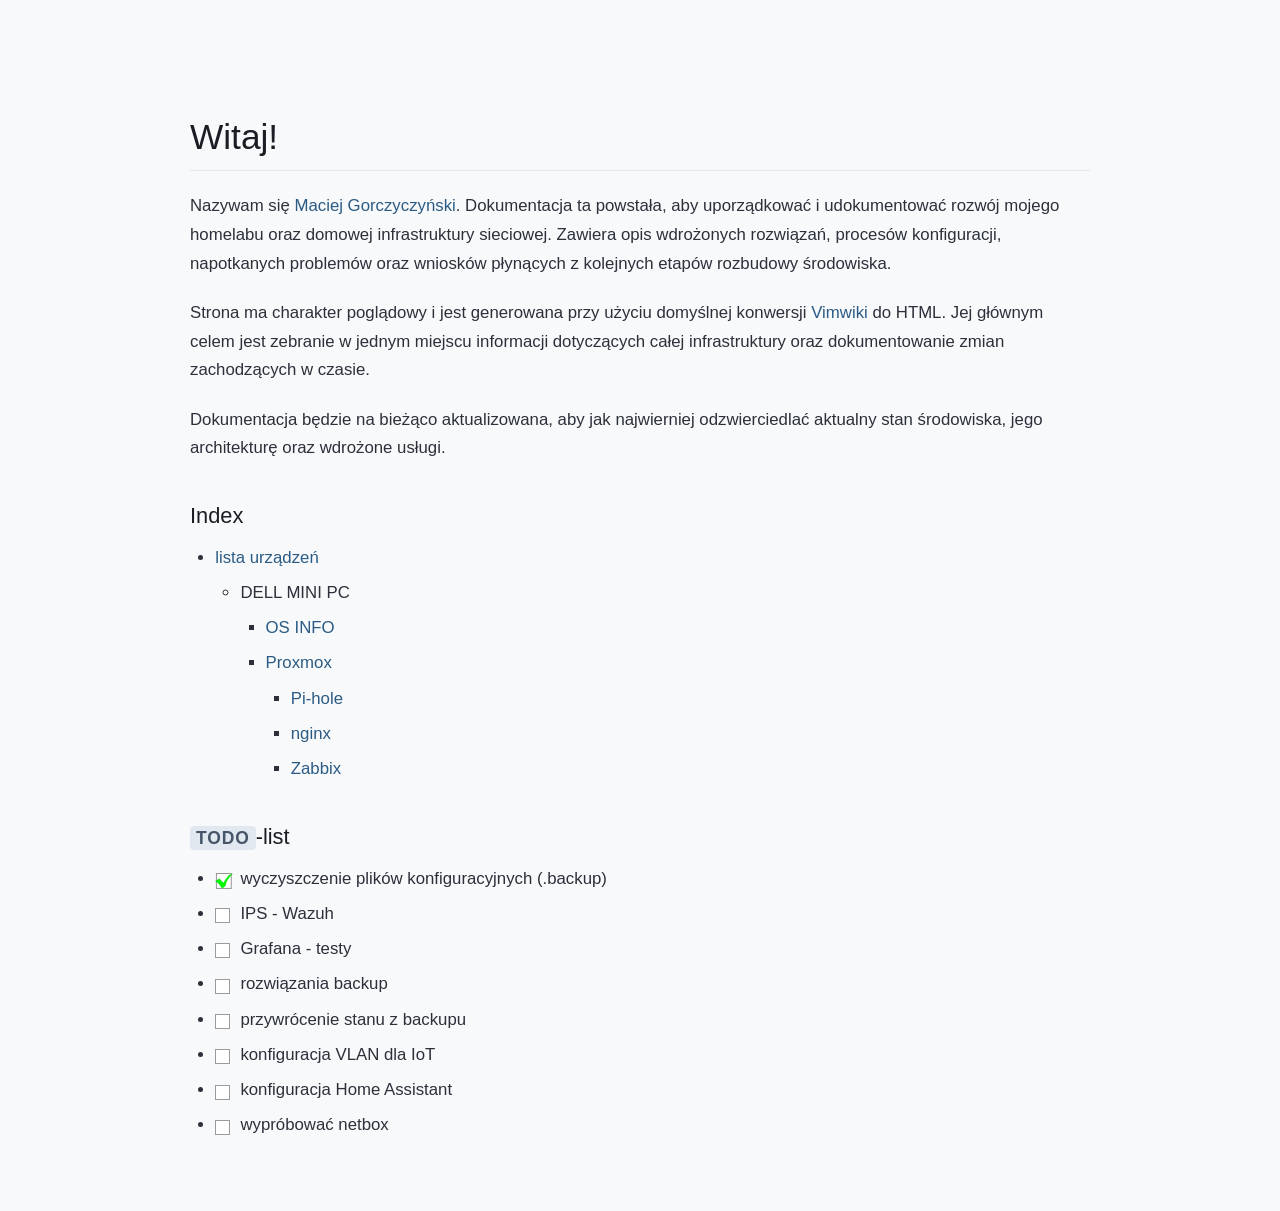
<file: index.html>
<!DOCTYPE html>
<html>
<head>
<link rel="Stylesheet" type="text/css" href="style.css">
<link rel="alternate" type="application/rss+xml" title="RSS" href="rss.xml">
<title>index</title>
<meta http-equiv="Content-Type" content="text/html; charset=utf-8">
<meta name="viewport" content="width=device-width, initial-scale=1">
</head>
<body>

<div id="Witaj!"><h1 id="Witaj!" class="header"><a href="#Witaj!">Witaj!</a></h1></div>

<p>
Nazywam się <a href="https://www.linkedin.com/in/maciej-gorczyczynski/">Maciej Gorczyczyński</a>. Dokumentacja ta powstała, aby
uporządkować i udokumentować rozwój mojego homelabu oraz domowej infrastruktury sieciowej. Zawiera opis wdrożonych
rozwiązań, procesów konfiguracji, napotkanych problemów oraz wniosków płynących z kolejnych etapów rozbudowy środowiska.
</p>

<p>
Strona ma charakter poglądowy i jest generowana przy użyciu domyślnej konwersji
<a href="https://github.com/vimwiki/vimwiki">Vimwiki</a> do HTML. Jej głównym celem jest zebranie w jednym miejscu informacji
dotyczących całej infrastruktury oraz dokumentowanie zmian zachodzących w czasie.
</p>

<p>
Dokumentacja będzie na bieżąco aktualizowana, aby jak najwierniej odzwierciedlać aktualny stan środowiska, jego
architekturę oraz wdrożone usługi.
</p>


<div id="Witaj!-Index"><h3 id="Index" class="header"><a href="#Witaj!-Index">Index</a></h3></div>
<ul>
<li>
<a href="list_devices.html">lista urządzeń</a>

<ul>
<li>
DELL MINI PC

<ul>
<li>
<a href="dell_optiplex2050_micro/os_info.html">OS INFO</a>

<li>
<a href="dell_optiplex2050_micro/proxmox/configuration_info.html">Proxmox</a>

<ul>
<li>
<a href="dell_optiplex2050_micro/pi_hole/configuration_info.html">Pi-hole</a>

<li>
<a href="dell_optiplex2050_micro/nginx/configuration_info.html">nginx</a>

<li>
<a href="dell_optiplex2050_micro/zabbix/configuration_info.html">Zabbix</a>

</ul>
</ul>
</ul>
</ul>
<div id="Witaj!-TODO-list"><h3 id="TODO-list" class="header"><a href="#Witaj!-TODO-list"><span class="todo">TODO</span>-list</a></h3></div>
<ul>
<li class="done4">
wyczyszczenie plików konfiguracyjnych (.backup)

<li class="done0">
IPS - Wazuh

<li class="done0">
Grafana - testy

<li class="done0">
rozwiązania backup

<li class="done0">
przywrócenie stanu z backupu

<li class="done0">
konfiguracja VLAN dla IoT

<li class="done0">
konfiguracja Home Assistant

<li class="done0">
wypróbować netbox

</ul>

</body>
</html>
</file>
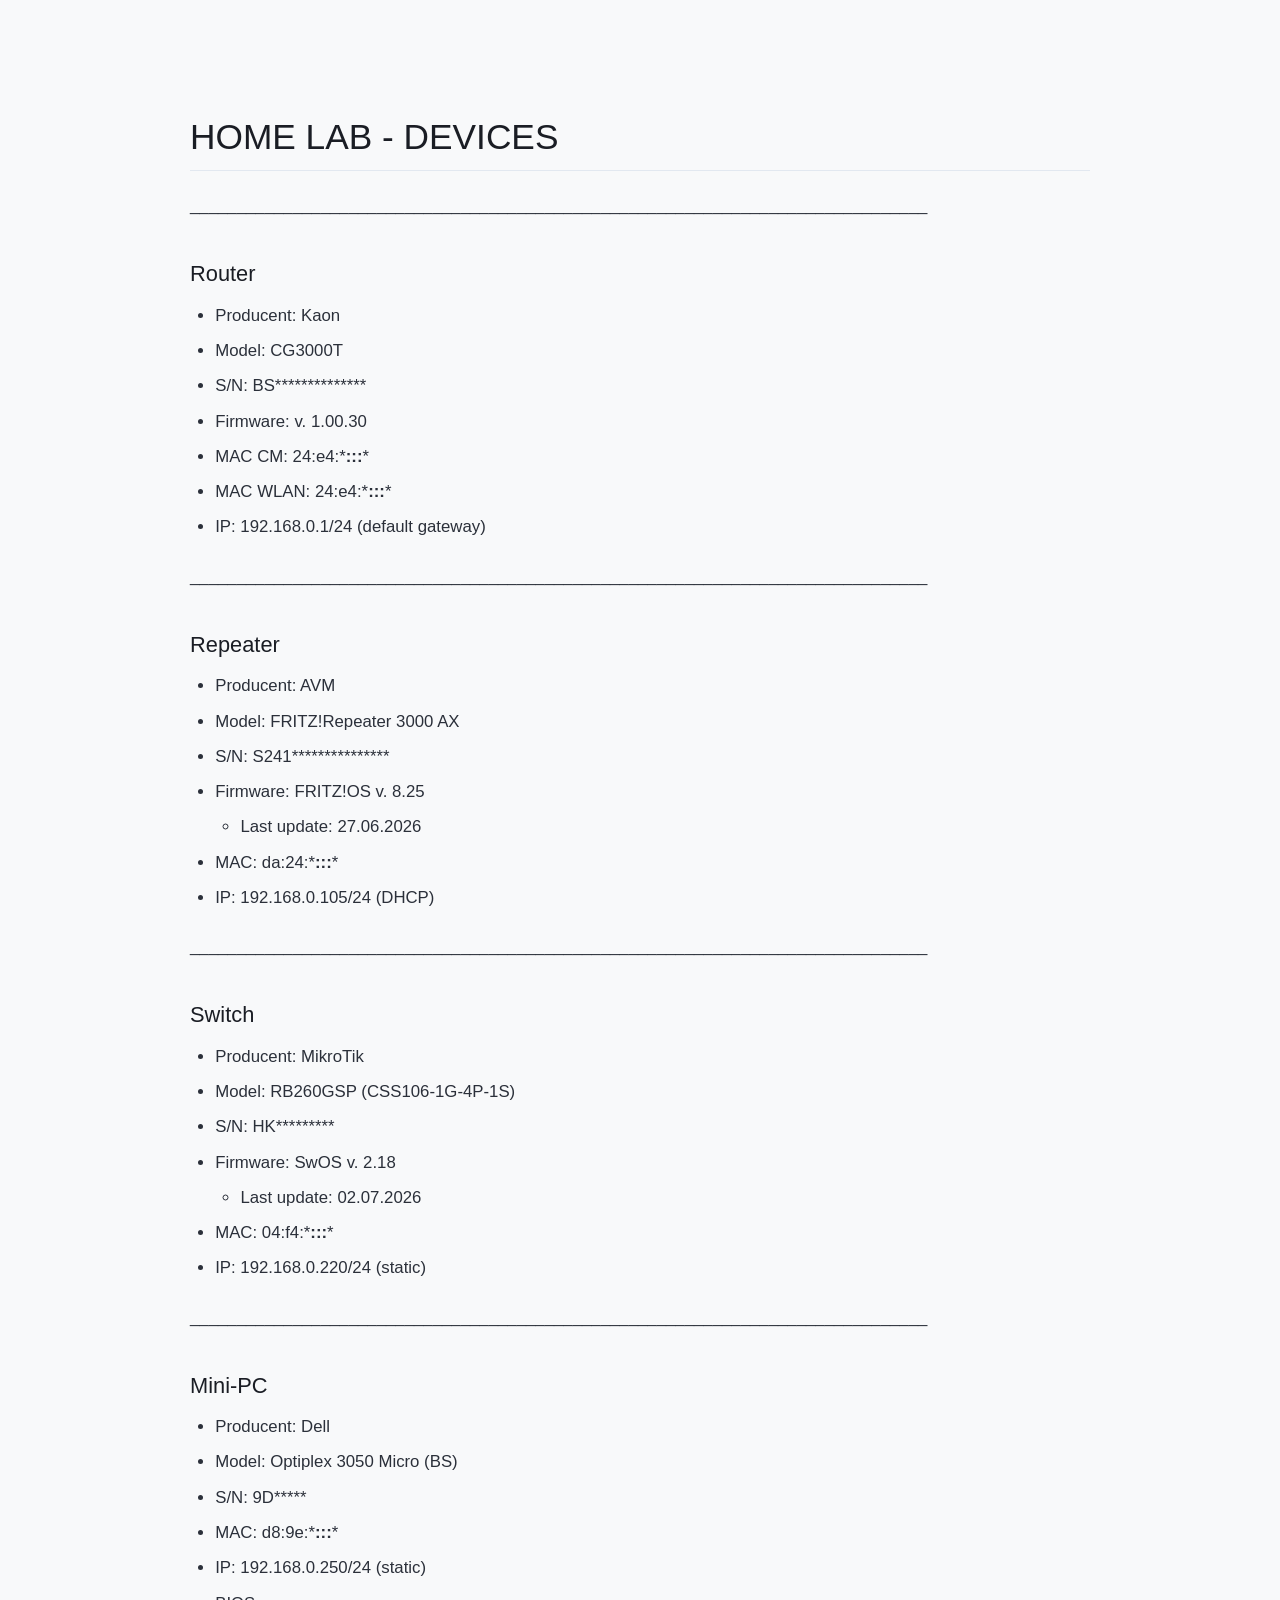
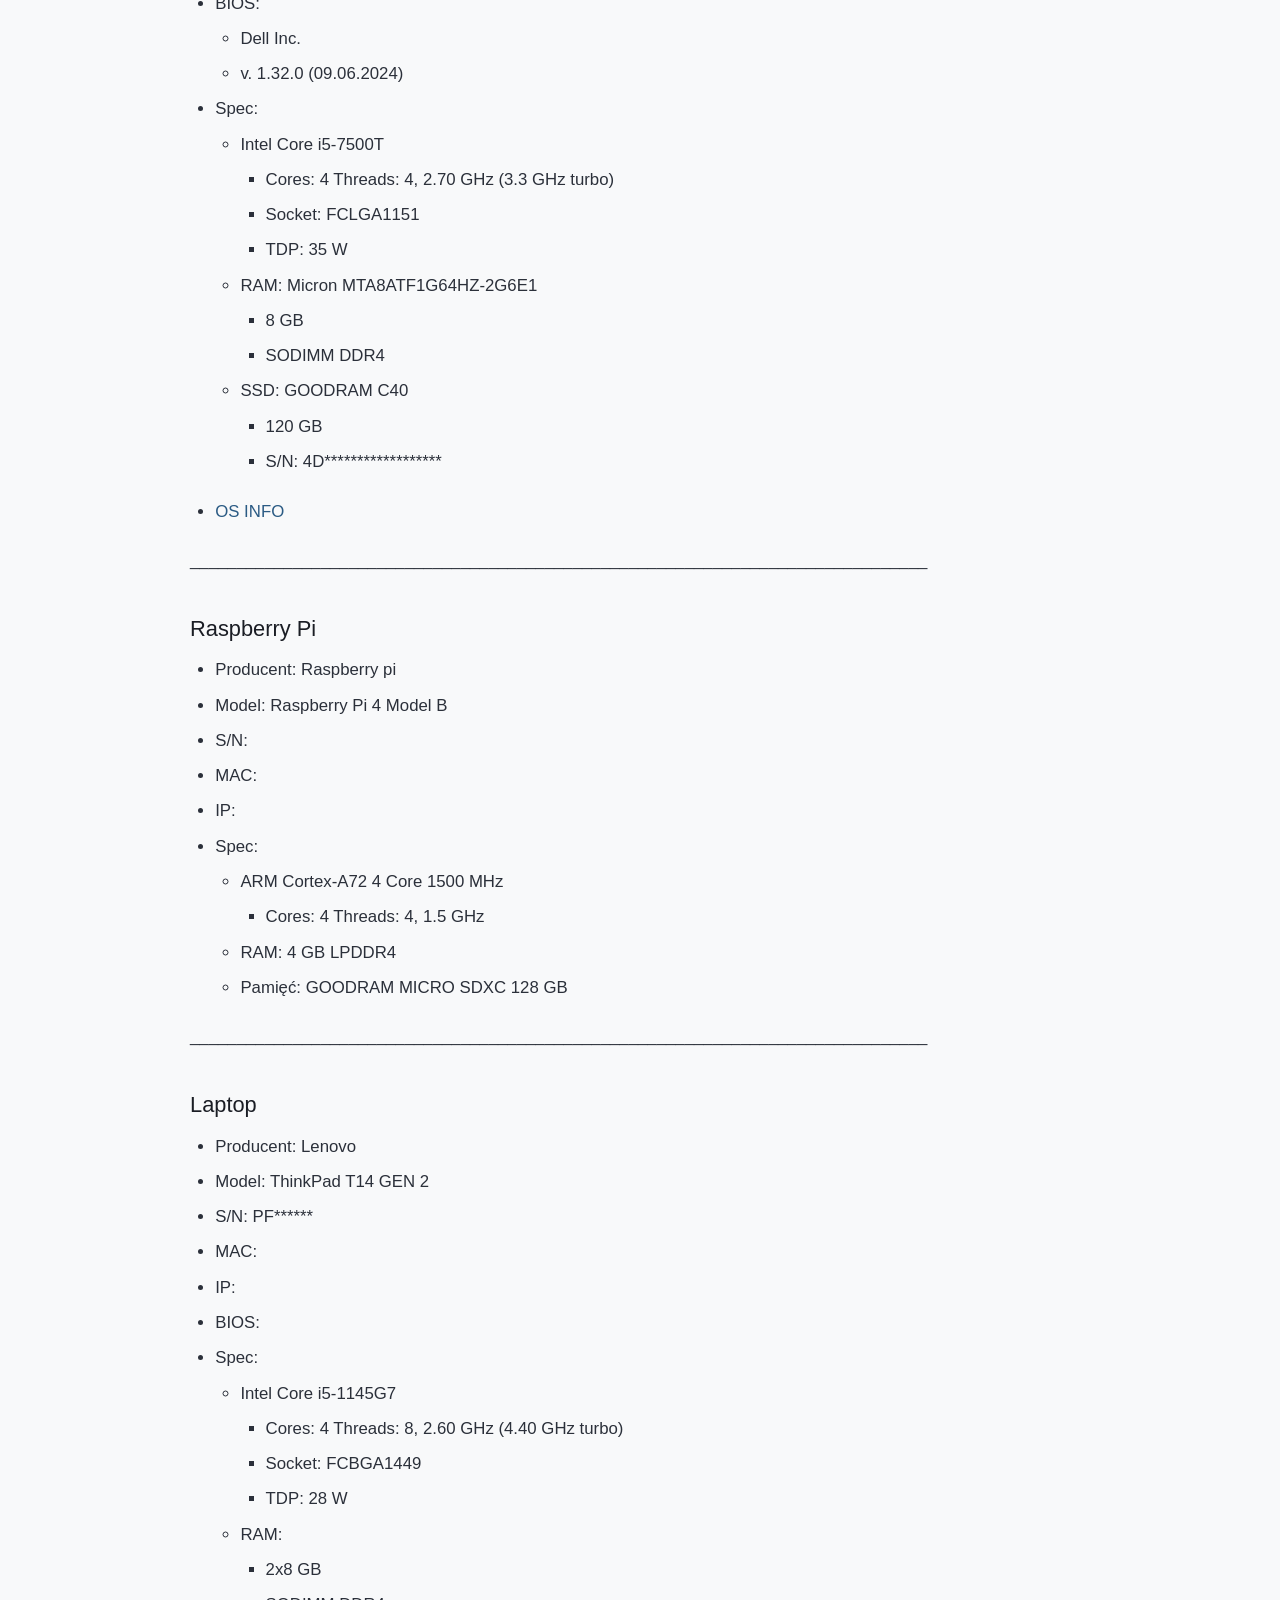
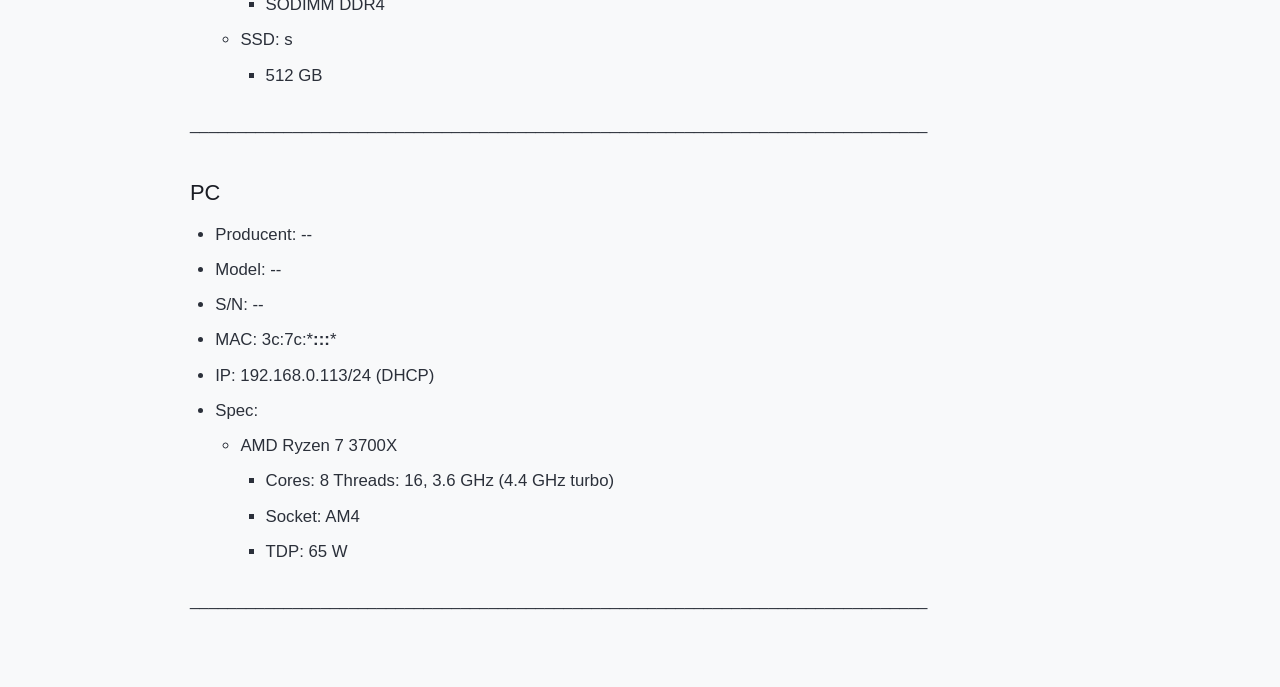
<file: list_devices.html>
<!DOCTYPE html>
<html>
<head>
<link rel="Stylesheet" type="text/css" href="style.css">
<link rel="alternate" type="application/rss+xml" title="RSS" href="rss.xml">
<title>list_devices</title>
<meta http-equiv="Content-Type" content="text/html; charset=utf-8">
<meta name="viewport" content="width=device-width, initial-scale=1">
</head>
<body>

<div id="HOME LAB - DEVICES"><h1 id="HOME LAB - DEVICES" class="header"><a href="#HOME LAB - DEVICES">HOME LAB - DEVICES</a></h1></div>

<p>
_______________________________________________________________________________
</p>
<div id="HOME LAB - DEVICES-Router"><h3 id="Router" class="header"><a href="#HOME LAB - DEVICES-Router">Router</a></h3></div>
<ul>
<li>
Producent:		Kaon

<li>
Model:			CG3000T

<li>
S/N:				BS**************

<li>
Firmware:			v. 1.00.30

<li>
MAC CM:			24:e4:*<span id="HOME LAB - DEVICES-Router-:"></span><strong id=":">:</strong><span id="HOME LAB - DEVICES-Router-:"></span><strong id=":">:</strong><span id="HOME LAB - DEVICES-Router-:"></span><strong id=":">:</strong>*

<li>
MAC WLAN:			24:e4:*<span id="HOME LAB - DEVICES-Router-:"></span><strong id=":">:</strong><span id="HOME LAB - DEVICES-Router-:"></span><strong id=":">:</strong><span id="HOME LAB - DEVICES-Router-:"></span><strong id=":">:</strong>*

<li>
IP:				192.168.0.1/24 (default gateway)

</ul>
<p>
_______________________________________________________________________________
</p>
<div id="HOME LAB - DEVICES-Repeater"><h3 id="Repeater" class="header"><a href="#HOME LAB - DEVICES-Repeater">Repeater</a></h3></div>
<ul>
<li>
Producent:		AVM

<li>
Model:			FRITZ!Repeater 3000 AX

<li>
S/N:				S241***************

<li>
Firmware:			FRITZ!OS v. 8.25

<ul>
<li>
Last update:	27.06.2026

</ul>
<li>
MAC:				da:24:*<span id="HOME LAB - DEVICES-Repeater-:"></span><strong id=":">:</strong><span id="HOME LAB - DEVICES-Repeater-:"></span><strong id=":">:</strong><span id="HOME LAB - DEVICES-Repeater-:"></span><strong id=":">:</strong>*

<li>
IP:				192.168.0.105/24 (DHCP)

</ul>
<p>
_______________________________________________________________________________
</p>
<div id="HOME LAB - DEVICES-Switch"><h3 id="Switch" class="header"><a href="#HOME LAB - DEVICES-Switch">Switch</a></h3></div>
<ul>
<li>
Producent:		MikroTik

<li>
Model:			RB260GSP (CSS106-1G-4P-1S)

<li>
S/N:				HK*********

<li>
Firmware:			SwOS v. 2.18

<ul>
<li>
Last update:	02.07.2026

</ul>
<li>
MAC:				04:f4:*<span id="HOME LAB - DEVICES-Switch-:"></span><strong id=":">:</strong><span id="HOME LAB - DEVICES-Switch-:"></span><strong id=":">:</strong><span id="HOME LAB - DEVICES-Switch-:"></span><strong id=":">:</strong>*

<li>
IP:				192.168.0.220/24 (static)

</ul>
<p>
_______________________________________________________________________________
</p>
<div id="HOME LAB - DEVICES-Mini-PC"><h3 id="Mini-PC" class="header"><a href="#HOME LAB - DEVICES-Mini-PC">Mini-PC</a></h3></div>
<ul>
<li>
Producent:		Dell

<li>
Model:			Optiplex 3050 Micro (BS)

<li>
S/N:				9D*****

<li>
MAC:				d8:9e:*<span id="HOME LAB - DEVICES-Mini-PC-:"></span><strong id=":">:</strong><span id="HOME LAB - DEVICES-Mini-PC-:"></span><strong id=":">:</strong><span id="HOME LAB - DEVICES-Mini-PC-:"></span><strong id=":">:</strong>*

<li>
IP:				192.168.0.250/24 (static)

<li>
BIOS:

<ul>
<li>
Dell Inc.

<li>
v. 1.32.0 (09.06.2024)

</ul>
<li>
Spec:

<ul>
<li>
Intel Core i5-7500T

<ul>
<li>
Cores: 4 Threads: 4, 2.70 GHz (3.3 GHz turbo)

<li>
Socket: FCLGA1151

<li>
TDP: 35 W

</ul>
<li>
RAM: Micron MTA8ATF1G64HZ-2G6E1

<ul>
<li>
8 GB 

<li>
SODIMM DDR4

</ul>
<li>
SSD: GOODRAM C40

<ul>
<li>
120 GB

<li>
S/N: 4D******************

</ul>
</ul>
</ul>
	
<ul>
<li>
<a href="dell_optiplex2050_micro/os_info.html">OS INFO</a>

</ul>
<p>
_______________________________________________________________________________
</p>
<div id="HOME LAB - DEVICES-Raspberry Pi"><h3 id="Raspberry Pi" class="header"><a href="#HOME LAB - DEVICES-Raspberry Pi">Raspberry Pi</a></h3></div>
<ul>
<li>
Producent:		Raspberry pi

<li>
Model:			Raspberry Pi 4 Model B

<li>
S/N:			

<li>
MAC:			

<li>
IP:				

<li>
Spec:

<ul>
<li>
ARM Cortex-A72 4 Core 1500 MHz

<ul>
<li>
Cores: 4 Threads: 4, 1.5 GHz

</ul>
<li>
RAM: 4 GB LPDDR4

<li>
Pamięć: GOODRAM MICRO SDXC 128 GB

</ul>
</ul>
<p>
_______________________________________________________________________________
</p>
<div id="HOME LAB - DEVICES-Laptop"><h3 id="Laptop" class="header"><a href="#HOME LAB - DEVICES-Laptop">Laptop</a></h3></div>
<ul>
<li>
Producent:		Lenovo

<li>
Model:			ThinkPad T14 GEN 2

<li>
S/N:				PF******

<li>
MAC:			

<li>
IP:				

<li>
BIOS:

<li>
Spec:

<ul>
<li>
Intel Core i5-1145G7

<ul>
<li>
Cores: 4 Threads: 8, 2.60 GHz (4.40 GHz turbo)

<li>
Socket: FCBGA1449

<li>
TDP: 28 W

</ul>
<li>
RAM: 

<ul>
<li>
2x8 GB

<li>
SODIMM DDR4

</ul>
<li>
SSD: s

<ul>
<li>
512 GB

</ul>
</ul>
</ul>
<p>
_______________________________________________________________________________
</p>
<div id="HOME LAB - DEVICES-PC"><h3 id="PC" class="header"><a href="#HOME LAB - DEVICES-PC">PC</a></h3></div>
<ul>
<li>
Producent:		--

<li>
Model:			--

<li>
S/N:				--

<li>
MAC:				3c:7c:*<span id="HOME LAB - DEVICES-PC-:"></span><strong id=":">:</strong><span id="HOME LAB - DEVICES-PC-:"></span><strong id=":">:</strong><span id="HOME LAB - DEVICES-PC-:"></span><strong id=":">:</strong>*

<li>
IP:				192.168.0.113/24 (DHCP)

<li>
Spec:

<ul>
<li>
AMD Ryzen 7 3700X

<ul>
<li>
Cores: 8 Threads: 16, 3.6 GHz (4.4 GHz turbo)

<li>
Socket: AM4

<li>
TDP: 65 W 

</ul>
</ul>
</ul>
<p>
_______________________________________________________________________________
</p>

</body>
</html>
</file>
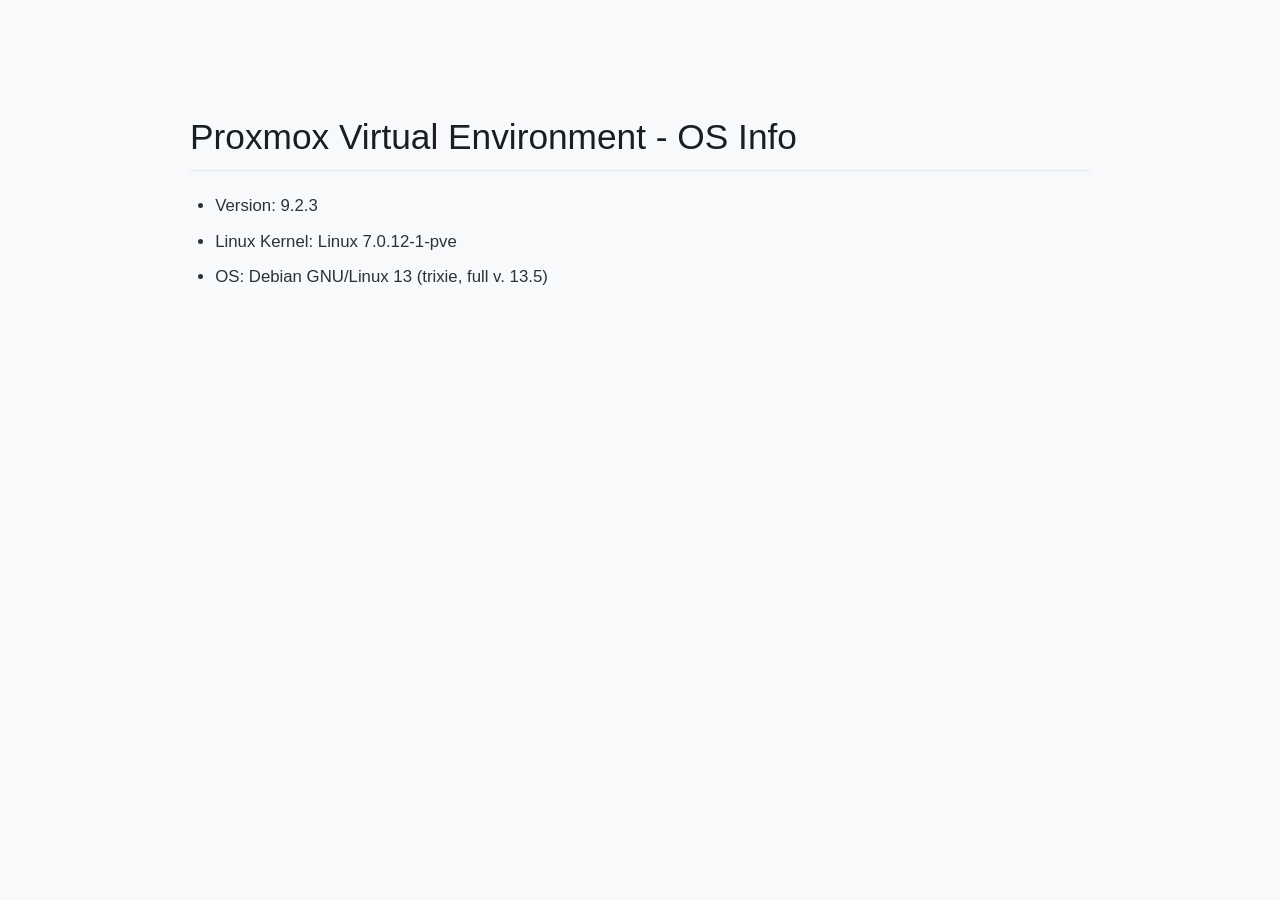
<file: dell_optiplex2050_micro/os_info.html>
<!DOCTYPE html>
<html>
<head>
<link rel="Stylesheet" type="text/css" href="../style.css">
<link rel="alternate" type="application/rss+xml" title="RSS" href="../rss.xml">
<title>os_info</title>
<meta http-equiv="Content-Type" content="text/html; charset=utf-8">
<meta name="viewport" content="width=device-width, initial-scale=1">
</head>
<body>

<div id="Proxmox Virtual Environment - OS Info"><h1 id="Proxmox Virtual Environment - OS Info" class="header"><a href="#Proxmox Virtual Environment - OS Info">Proxmox Virtual Environment - OS Info</a></h1></div>

<ul>
<li>
Version:			9.2.3

<li>
Linux Kernel:		Linux 7.0.12-1-pve

<li>
OS:				Debian GNU/Linux 13 (trixie, full v. 13.5) 

</ul>

</body>
</html>
</file>
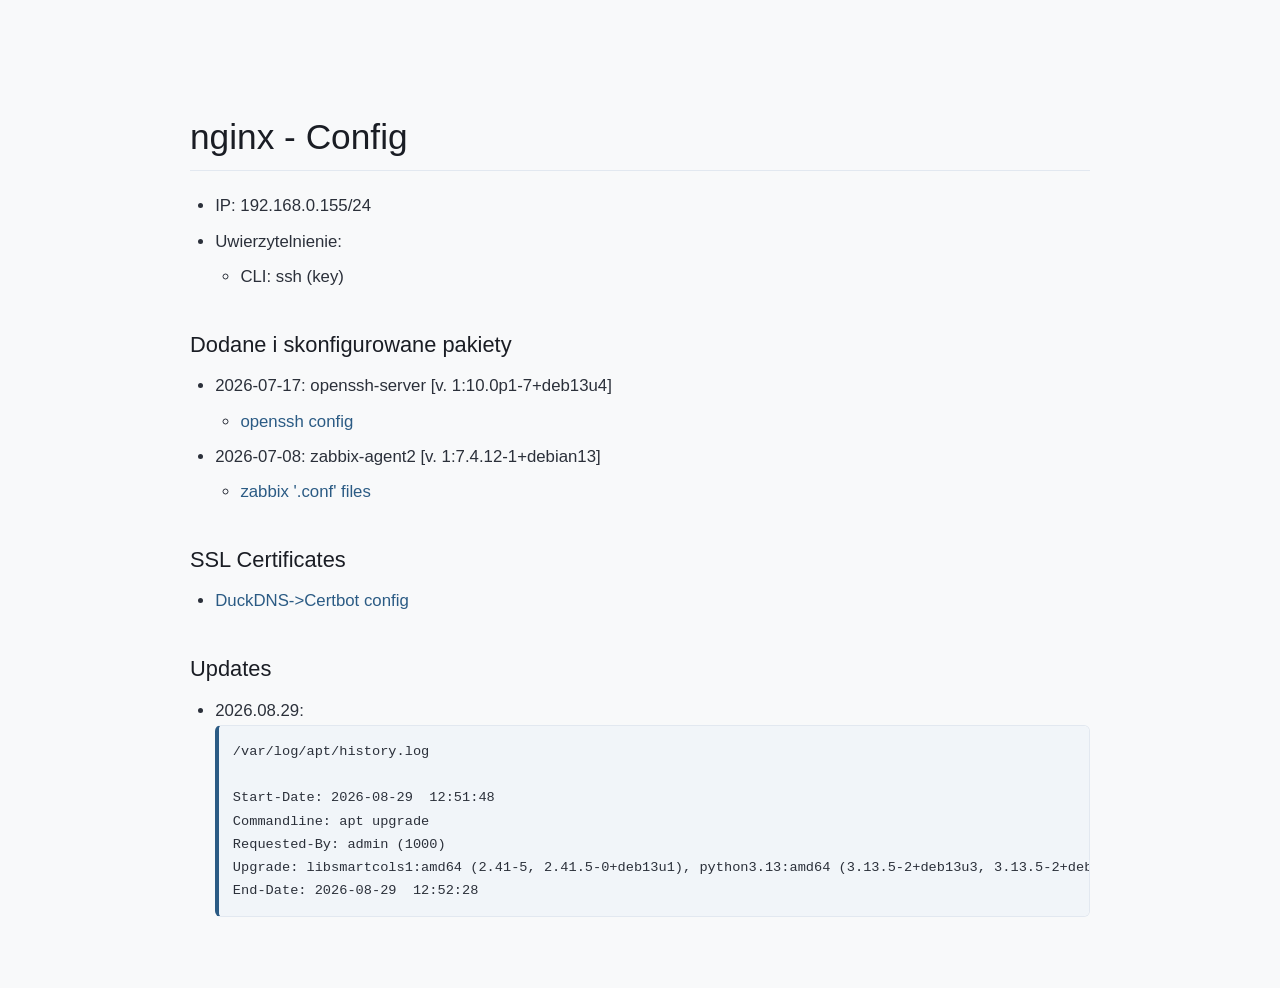
<file: dell_optiplex2050_micro/nginx/configuration_info.html>
<!DOCTYPE html>
<html>
<head>
<link rel="Stylesheet" type="text/css" href="../../style.css">
<link rel="alternate" type="application/rss+xml" title="RSS" href="../../rss.xml">
<title>configuration_info</title>
<meta http-equiv="Content-Type" content="text/html; charset=utf-8">
<meta name="viewport" content="width=device-width, initial-scale=1">
</head>
<body>

<div id="nginx - Config"><h1 id="nginx - Config" class="header"><a href="#nginx - Config">nginx - Config</a></h1></div>
<ul>
<li>
IP:		192.168.0.155/24

<li>
Uwierzytelnienie: 

<ul>
<li>
CLI: ssh (key)

</ul>
</ul>
<div id="nginx - Config-Dodane i skonfigurowane pakiety"><h3 id="Dodane i skonfigurowane pakiety" class="header"><a href="#nginx - Config-Dodane i skonfigurowane pakiety">Dodane i skonfigurowane pakiety</a></h3></div>
<ul>
<li>
2026-07-17: openssh-server [v. 1:10.0p1-7+deb13u4]

<ul>
<li>
<a href="openssh/config.html">openssh config</a>

</ul>
<li>
2026-07-08: zabbix-agent2 [v. 1:7.4.12-1+debian13]

<ul>
<li>
<a href="zabbix_agent2/config.html">zabbix '.conf' files</a>

</ul>
</ul>
<div id="nginx - Config-SSL Certificates"><h3 id="SSL Certificates" class="header"><a href="#nginx - Config-SSL Certificates">SSL Certificates</a></h3></div>
<ul>
<li>
<a href="certbot/scripts.html">DuckDNS-&gt;Certbot config</a>

</ul>
<div id="nginx - Config-Updates"><h3 id="Updates" class="header"><a href="#nginx - Config-Updates">Updates</a></h3></div>
<ul>
<li>
2026.08.29:
<pre>
/var/log/apt/history.log                                                                       

Start-Date: 2026-08-29  12:51:48
Commandline: apt upgrade
Requested-By: admin (1000)
Upgrade: libsmartcols1:amd64 (2.41-5, 2.41.5-0+deb13u1), python3.13:amd64 (3.13.5-2+deb13u3, 3.13.5-2+deb13u4), bind9-host:amd64 (1:9.20.23-1~deb13u1, 1:9.20.26-1~deb13u1), libexpat1:amd64 (2.7.1-2, 2.8.3-1~deb13u1), libpython3.13-stdlib:amd64 (3.13.5-2+deb13u3, 3.13.5-2+deb13u4), openssl-provider-legacy:amd64 (3.5.6-1~deb13u2, 3.5.7-1~deb13u2), libmount1:amd64 (2.41-5, 2.41.5-0+deb13u1), libpython3.13-minimal:amd64 (3.13.5-2+deb13u3, 3.13.5-2+deb13u4), util-linux:amd64 (2.41-5, 2.41.5-0+deb13u1), util-linux-extra:amd64 (2.41-5, 2.41.5-0+deb13u1), fdisk:amd64 (2.41-5, 2.41.5-0+deb13u1), libfdisk1:amd64 (2.41-5, 2.41.5-0+deb13u1), libpython3.13:amd64 (3.13.5-2+deb13u3, 3.13.5-2+deb13u4), libuuid1:amd64 (2.41-5, 2.41.5-0+deb13u1), bind9-dnsutils:amd64 (1:9.20.23-1~deb13u1, 1:9.20.26-1~deb13u1), login:amd64 (1:4.16.0-2+really2.41-5, 1:4.16.0-2+really2.41.5-0+deb13u1), zabbix-agent2:amd64 (1:7.4.12-1+debian13, 1:7.4.14-1+debian13), mount:amd64 (2.41-5, 2.41.5-0+deb13u1), bind9-libs:amd64 (1:9.20.23-1~deb13u1, 1:9.20.26-1~deb13u1), libpython3.13-dev:amd64 (3.13.5-2+deb13u3, 3.13.5-2+deb13u4), python3.13-minimal:amd64 (3.13.5-2+deb13u3, 3.13.5-2+deb13u4), libssl3t64:amd64 (3.5.6-1~deb13u2, 3.5.7-1~deb13u2), python3.13-dev:amd64 (3.13.5-2+deb13u3, 3.13.5-2+deb13u4), libexpat1-dev:amd64 (2.7.1-2, 2.8.3-1~deb13u1), libblkid1:amd64 (2.41-5, 2.41.5-0+deb13u1), bsdutils:amd64 (1:2.41-5, 1:2.41.5-0+deb13u1), liblastlog2-2:amd64 (2.41-5, 2.41.5-0+deb13u1), bsdextrautils:amd64 (2.41-5, 2.41.5-0+deb13u1), postfix:amd64 (3.10.12-0+deb13u2, 3.10.13-0+deb13u1), openssl:amd64 (3.5.6-1~deb13u2, 3.5.7-1~deb13u2), linux-libc-dev:amd64 (6.12.95-1, 6.12.105-1)
End-Date: 2026-08-29  12:52:28
</pre>

</ul>

</body>
</html>
</file>
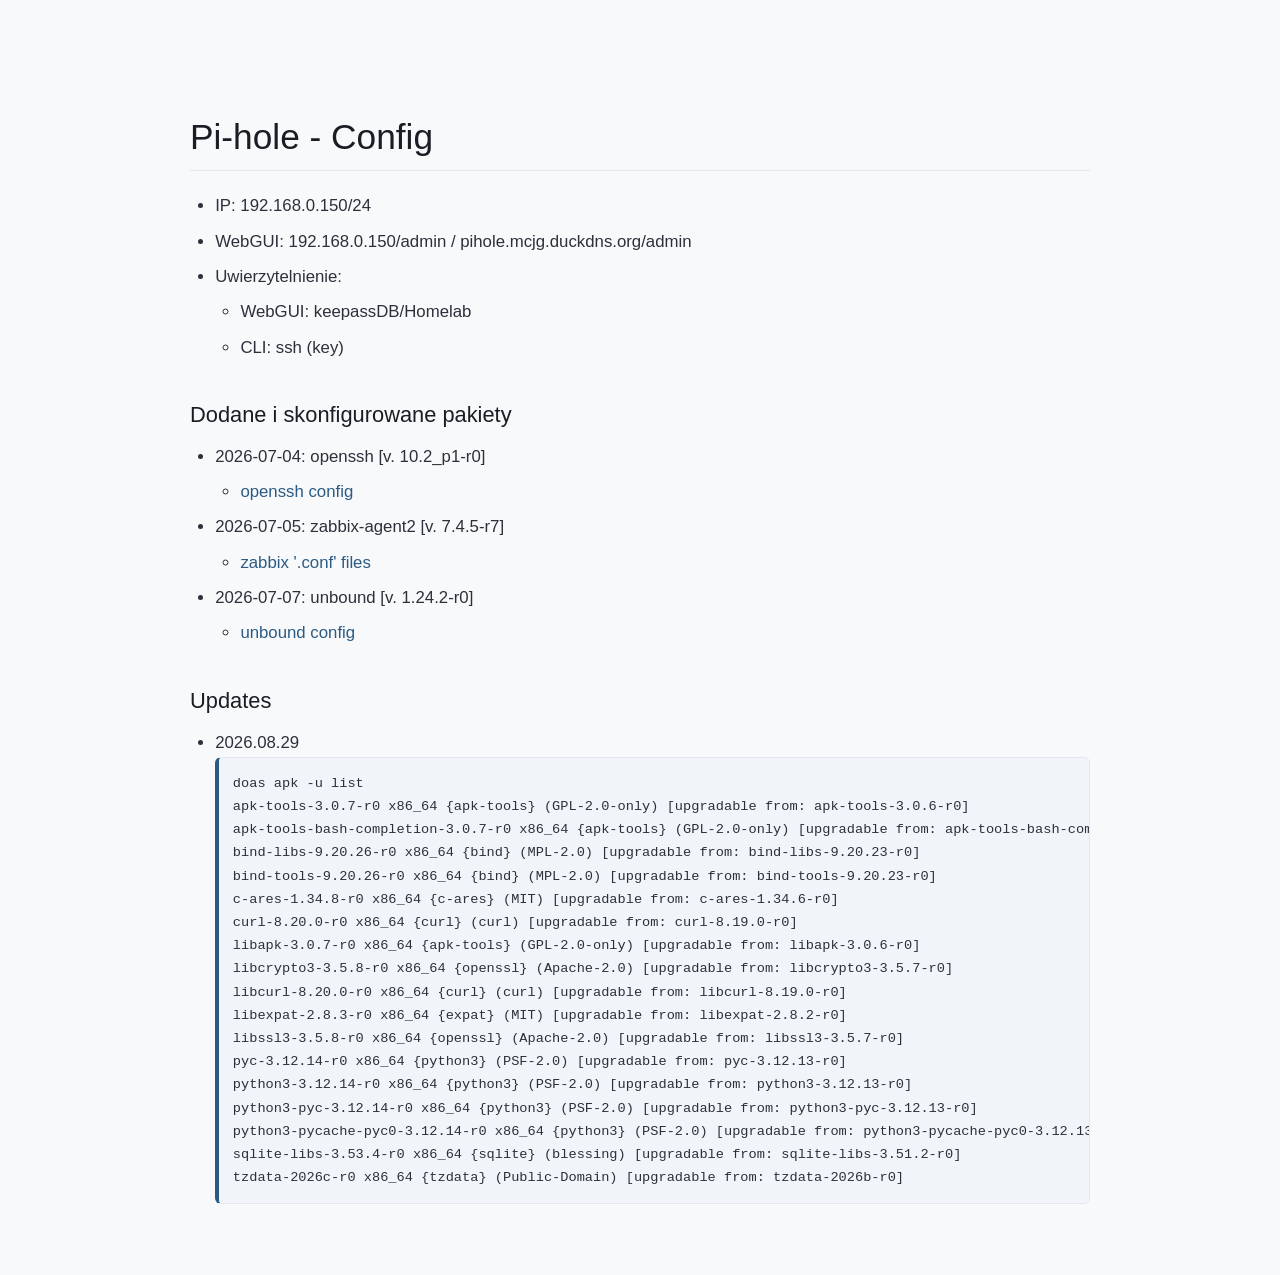
<file: dell_optiplex2050_micro/pi_hole/configuration_info.html>
<!DOCTYPE html>
<html>
<head>
<link rel="Stylesheet" type="text/css" href="../../style.css">
<link rel="alternate" type="application/rss+xml" title="RSS" href="../../rss.xml">
<title>configuration_info</title>
<meta http-equiv="Content-Type" content="text/html; charset=utf-8">
<meta name="viewport" content="width=device-width, initial-scale=1">
</head>
<body>

<div id="Pi-hole - Config"><h1 id="Pi-hole - Config" class="header"><a href="#Pi-hole - Config">Pi-hole - Config</a></h1></div>
<ul>
<li>
IP:		192.168.0.150/24

<li>
WebGUI:	192.168.0.150/admin / pihole.mcjg.duckdns.org/admin

<li>
Uwierzytelnienie: 

<ul>
<li>
WebGUI: keepassDB/Homelab 

<li>
CLI: ssh (key)

</ul>
</ul>
<div id="Pi-hole - Config-Dodane i skonfigurowane pakiety"><h3 id="Dodane i skonfigurowane pakiety" class="header"><a href="#Pi-hole - Config-Dodane i skonfigurowane pakiety">Dodane i skonfigurowane pakiety</a></h3></div>
<ul>
<li>
2026-07-04: openssh [v. 10.2_p1-r0]

<ul>
<li>
<a href="openssh/config.html">openssh config</a>

</ul>
<li>
2026-07-05: zabbix-agent2 [v. 7.4.5-r7]

<ul>
<li>
<a href="zabbix_agent2/config.html">zabbix '.conf' files</a>

</ul>
<li>
2026-07-07: unbound [v. 1.24.2-r0]

<ul>
<li>
<a href="unbound/config.html">unbound config</a>

</ul>
</ul>
<div id="Pi-hole - Config-Updates"><h3 id="Updates" class="header"><a href="#Pi-hole - Config-Updates">Updates</a></h3></div>
<ul>
<li>
2026.08.29
<pre>
doas apk -u list
apk-tools-3.0.7-r0 x86_64 {apk-tools} (GPL-2.0-only) [upgradable from: apk-tools-3.0.6-r0]
apk-tools-bash-completion-3.0.7-r0 x86_64 {apk-tools} (GPL-2.0-only) [upgradable from: apk-tools-bash-completion-3.0.6-r0]
bind-libs-9.20.26-r0 x86_64 {bind} (MPL-2.0) [upgradable from: bind-libs-9.20.23-r0]
bind-tools-9.20.26-r0 x86_64 {bind} (MPL-2.0) [upgradable from: bind-tools-9.20.23-r0]
c-ares-1.34.8-r0 x86_64 {c-ares} (MIT) [upgradable from: c-ares-1.34.6-r0]
curl-8.20.0-r0 x86_64 {curl} (curl) [upgradable from: curl-8.19.0-r0]
libapk-3.0.7-r0 x86_64 {apk-tools} (GPL-2.0-only) [upgradable from: libapk-3.0.6-r0]
libcrypto3-3.5.8-r0 x86_64 {openssl} (Apache-2.0) [upgradable from: libcrypto3-3.5.7-r0]
libcurl-8.20.0-r0 x86_64 {curl} (curl) [upgradable from: libcurl-8.19.0-r0]
libexpat-2.8.3-r0 x86_64 {expat} (MIT) [upgradable from: libexpat-2.8.2-r0]
libssl3-3.5.8-r0 x86_64 {openssl} (Apache-2.0) [upgradable from: libssl3-3.5.7-r0]
pyc-3.12.14-r0 x86_64 {python3} (PSF-2.0) [upgradable from: pyc-3.12.13-r0]
python3-3.12.14-r0 x86_64 {python3} (PSF-2.0) [upgradable from: python3-3.12.13-r0]
python3-pyc-3.12.14-r0 x86_64 {python3} (PSF-2.0) [upgradable from: python3-pyc-3.12.13-r0]
python3-pycache-pyc0-3.12.14-r0 x86_64 {python3} (PSF-2.0) [upgradable from: python3-pycache-pyc0-3.12.13-r0]
sqlite-libs-3.53.4-r0 x86_64 {sqlite} (blessing) [upgradable from: sqlite-libs-3.51.2-r0]
tzdata-2026c-r0 x86_64 {tzdata} (Public-Domain) [upgradable from: tzdata-2026b-r0]
</pre>

</ul>

</body>
</html>
</file>
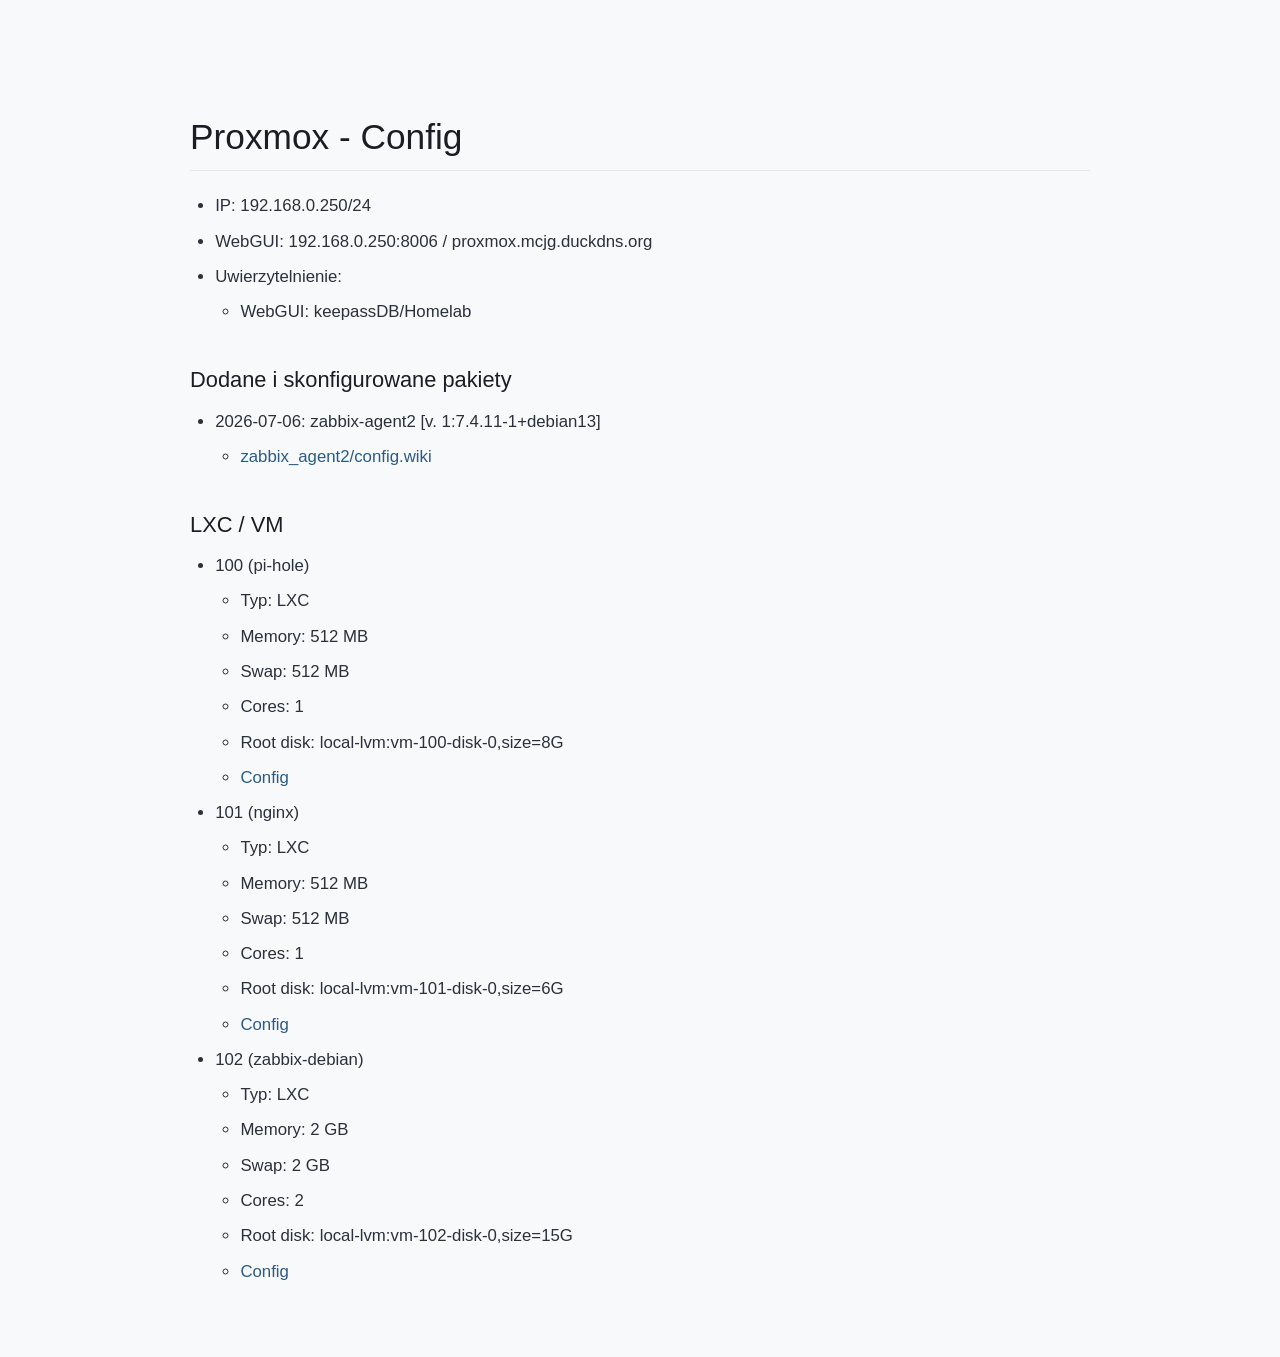
<file: dell_optiplex2050_micro/proxmox/configuration_info.html>
<!DOCTYPE html>
<html>
<head>
<link rel="Stylesheet" type="text/css" href="../../style.css">
<link rel="alternate" type="application/rss+xml" title="RSS" href="../../rss.xml">
<title>configuration_info</title>
<meta http-equiv="Content-Type" content="text/html; charset=utf-8">
<meta name="viewport" content="width=device-width, initial-scale=1">
</head>
<body>

<div id="Proxmox - Config"><h1 id="Proxmox - Config" class="header"><a href="#Proxmox - Config">Proxmox - Config</a></h1></div>
<ul>
<li>
IP:		192.168.0.250/24

<li>
WebGUI:	192.168.0.250:8006 / proxmox.mcjg.duckdns.org

<li>
Uwierzytelnienie: 

<ul>
<li>
WebGUI: keepassDB/Homelab

</ul>
</ul>
<div id="Proxmox - Config-Dodane i skonfigurowane pakiety"><h3 id="Dodane i skonfigurowane pakiety" class="header"><a href="#Proxmox - Config-Dodane i skonfigurowane pakiety">Dodane i skonfigurowane pakiety</a></h3></div>

<ul>
<li>
2026-07-06: zabbix-agent2 [v. 1:7.4.11-1+debian13]

<ul>
<li>
<a href="zabbix_agent2/config.html">zabbix_agent2/config.wiki</a>

</ul>
</ul>
<div id="Proxmox - Config-LXC / VM"><h3 id="LXC / VM" class="header"><a href="#Proxmox - Config-LXC / VM">LXC / VM</a></h3></div>
<ul>
<li>
100 (pi-hole)

<ul>
<li>
Typ: LXC

<li>
Memory: 512 MB

<li>
Swap: 512 MB

<li>
Cores: 1

<li>
Root disk: local-lvm:vm-100-disk-0,size=8G

<li>
<a href="../pi_hole/configuration_info.html">Config</a>

</ul>
<li>
101 (nginx)

<ul>
<li>
Typ: LXC

<li>
Memory: 512 MB

<li>
Swap: 512 MB

<li>
Cores: 1

<li>
Root disk: local-lvm:vm-101-disk-0,size=6G

<li>
<a href="../nginx/configuration_info.html">Config</a>

</ul>
<li>
102 (zabbix-debian)

<ul>
<li>
Typ: LXC

<li>
Memory: 2 GB

<li>
Swap: 2 GB

<li>
Cores: 2

<li>
Root disk: local-lvm:vm-102-disk-0,size=15G

<li>
<a href="../zabbix/configuration_info.html">Config</a>

</ul>
</ul>

</body>
</html>
</file>
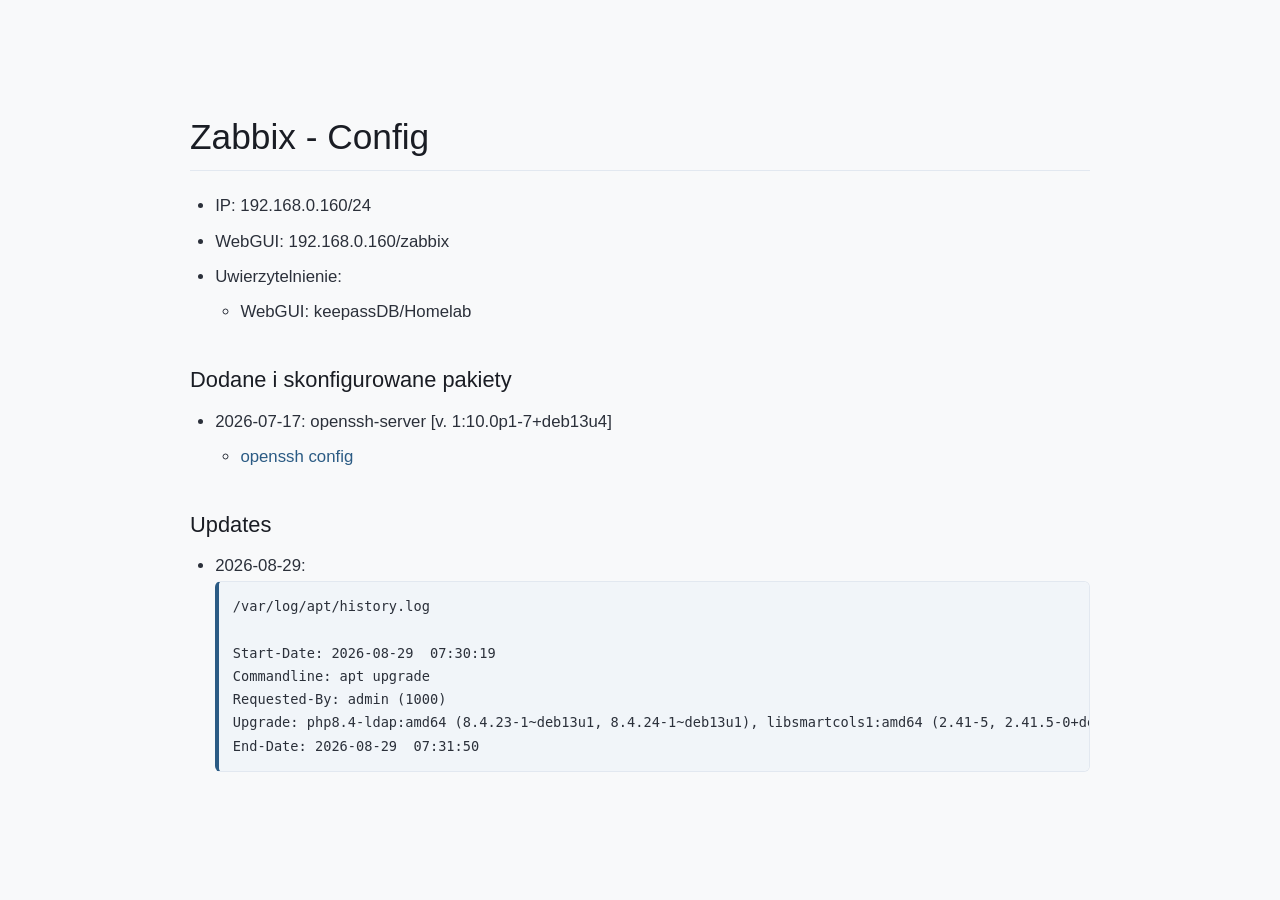
<file: dell_optiplex2050_micro/zabbix/configuration_info.html>
<!DOCTYPE html>
<html>
<head>
<link rel="Stylesheet" type="text/css" href="../../style.css">
<link rel="alternate" type="application/rss+xml" title="RSS" href="../../rss.xml">
<title>configuration_info</title>
<meta http-equiv="Content-Type" content="text/html; charset=utf-8">
<meta name="viewport" content="width=device-width, initial-scale=1">
</head>
<body>

<div id="Zabbix - Config"><h1 id="Zabbix - Config" class="header"><a href="#Zabbix - Config">Zabbix - Config</a></h1></div>
<ul>
<li>
IP:		192.168.0.160/24

<li>
WebGUI:	192.168.0.160/zabbix

<li>
Uwierzytelnienie:

<ul>
<li>
WebGUI: keepassDB/Homelab 

</ul>
</ul>
<div id="Zabbix - Config-Dodane i skonfigurowane pakiety"><h3 id="Dodane i skonfigurowane pakiety" class="header"><a href="#Zabbix - Config-Dodane i skonfigurowane pakiety">Dodane i skonfigurowane pakiety</a></h3></div>
<ul>
<li>
2026-07-17: openssh-server [v. 1:10.0p1-7+deb13u4]

<ul>
<li>
<a href="openssh/config.html">openssh config</a>

</ul>
</ul>
<div id="Zabbix - Config-Updates"><h3 id="Updates" class="header"><a href="#Zabbix - Config-Updates">Updates</a></h3></div>
<ul>
<li>
2026-08-29:
<pre>
/var/log/apt/history.log                                                                                                                                                                                   

Start-Date: 2026-08-29  07:30:19
Commandline: apt upgrade
Requested-By: admin (1000)
Upgrade: php8.4-ldap:amd64 (8.4.23-1~deb13u1, 8.4.24-1~deb13u1), libsmartcols1:amd64 (2.41-5, 2.41.5-0+deb13u1), php8.4-bcmath:amd64 (8.4.23-1~deb13u1, 8.4.24-1~deb13u1), php8.4-mbstring:amd64 (8.4.23-1~deb13u1, 8.4.24-1~deb13u1), php8.4-xml:amd64 (8.4.23-1~deb13u1, 8.4.24-1~deb13u1), python3.13:amd64 (3.13.5-2+deb13u3, 3.13.5-2+deb13u4), zabbix-sql-scripts:amd64 (1:7.4.12-1+debian13, 1:7.4.14-1+debian13), zabbix-agent2-plugin-mongodb:amd64 (1:7.4.12-1+debian13, 1:7.4.14-1+debian13), bind9-host:amd64 (1:9.20.23-1~deb13u1, 1:9.20.26-1~deb13u1), libssh-4:amd64 (0.11.2-1+deb13u1, 0.11.5-0+deb13u1), libdbi-perl:amd64 (1.647-1+deb13u1, 1.652-2~deb13u1), php8.4-readline:amd64 (8.4.23-1~deb13u1, 8.4.24-1~deb13u1), zabbix-apache-conf:amd64 (1:7.4.12-1+debian13, 1:7.4.14-1+debian13), libaprutil1t64:amd64 (1.6.3-3+b1, 1.6.3-3+deb13u1), php8.4-gd:amd64 (8.4.23-1~deb13u1, 8.4.24-1~deb13u1), libaprutil1-dbd-sqlite3:amd64 (1.6.3-3+b1, 1.6.3-3+deb13u1), libaom3:amd64 (3.12.1-1, 3.12.1-1+deb13u1), libheif1:amd64 (1.19.8-1, 1.19.8-1+deb13u1), zabbix-agent2-plugin-mssql:amd64 (1:7.4.12-1+debian13, 1:7.4.14-1+debian13), libheif-plugin-libde265:amd64 (1.19.8-1, 1.19.8-1+deb13u1), libexpat1:amd64 (2.7.1-2, 2.8.3-1~deb13u1), libpython3.13-stdlib:amd64 (3.13.5-2+deb13u3, 3.13.5-2+deb13u4), php8.4-mysql:amd64 (8.4.23-1~deb13u1, 8.4.24-1~deb13u1), zabbix-server-mysql:amd64 (1:7.4.12-1+debian13, 1:7.4.14-1+debian13), libtiff6:amd64 (4.7.0-3+deb13u2, 4.7.0-3+deb13u3), libapache2-mod-php8.4:amd64 (8.4.23-1~deb13u1, 8.4.24-1~deb13u1), openssl-provider-legacy:amd64 (3.5.6-1~deb13u2, 3.5.7-1~deb13u2), libmount1:amd64 (2.41-5, 2.41.5-0+deb13u1), libpython3.13-minimal:amd64 (3.13.5-2+deb13u3, 3.13.5-2+deb13u4), util-linux:amd64 (2.41-5, 2.41.5-0+deb13u1), util-linux-extra:amd64 (2.41-5, 2.41.5-0+deb13u1), php8.4-opcache:amd64 (8.4.23-1~deb13u1, 8.4.24-1~deb13u1), fdisk:amd64 (2.41-5, 2.41.5-0+deb13u1), libheif-plugin-x265:amd64 (1.19.8-1, 1.19.8-1+deb13u1), libheif-plugin-aomenc:amd64 (1.19.8-1, 1.19.8-1+deb13u1), php8.4-curl:amd64 (8.4.23-1~deb13u1, 8.4.24-1~deb13u1), libfdisk1:amd64 (2.41-5, 2.41.5-0+deb13u1), php8.4-common:amd64 (8.4.23-1~deb13u1, 8.4.24-1~deb13u1), libuuid1:amd64 (2.41-5, 2.41.5-0+deb13u1), bind9-dnsutils:amd64 (1:9.20.23-1~deb13u1, 1:9.20.26-1~deb13u1), login:amd64 (1:4.16.0-2+really2.41-5, 1:4.16.0-2+really2.41.5-0+deb13u1), zabbix-agent2:amd64 (1:7.4.12-1+debian13, 1:7.4.14-1+debian13), mount:amd64 (2.41-5, 2.41.5-0+deb13u1), bind9-libs:amd64 (1:9.20.23-1~deb13u1, 1:9.20.26-1~deb13u1), python3.13-minimal:amd64 (3.13.5-2+deb13u3, 3.13.5-2+deb13u4), libssl3t64:amd64 (3.5.6-1~deb13u2, 3.5.7-1~deb13u2), libheif-plugin-dav1d:amd64 (1.19.8-1, 1.19.8-1+deb13u1), libblkid1:amd64 (2.41-5, 2.41.5-0+deb13u1), libgd3:amd64 (2.3.3-13, 2.3.3-14~deb13u1), libaprutil1-ldap:amd64 (1.6.3-3+b1, 1.6.3-3+deb13u1), libde265-0:amd64 (1.0.15-1+b3, 1.0.15-1+deb13u1), php8.4-cli:amd64 (8.4.23-1~deb13u1, 8.4.24-1~deb13u1), bsdutils:amd64 (1:2.41-5, 1:2.41.5-0+deb13u1), liblastlog2-2:amd64 (2.41-5, 2.41.5-0+deb13u1), bsdextrautils:amd64 (2.41-5, 2.41.5-0+deb13u1), zabbix-agent2-plugin-postgresql:amd64 (1:7.4.12-1+debian13, 1:7.4.14-1+debian13), postfix:amd64 (3.10.12-0+deb13u2, 3.10.13-0+deb13u1), openssl:amd64 (3.5.6-1~deb13u2, 3.5.7-1~deb13u2), zabbix-frontend-php:amd64 (1:7.4.12-1+debian13, 1:7.4.14-1+debian13)
End-Date: 2026-08-29  07:31:50
</pre>

</ul>

</body>
</html>
</file>
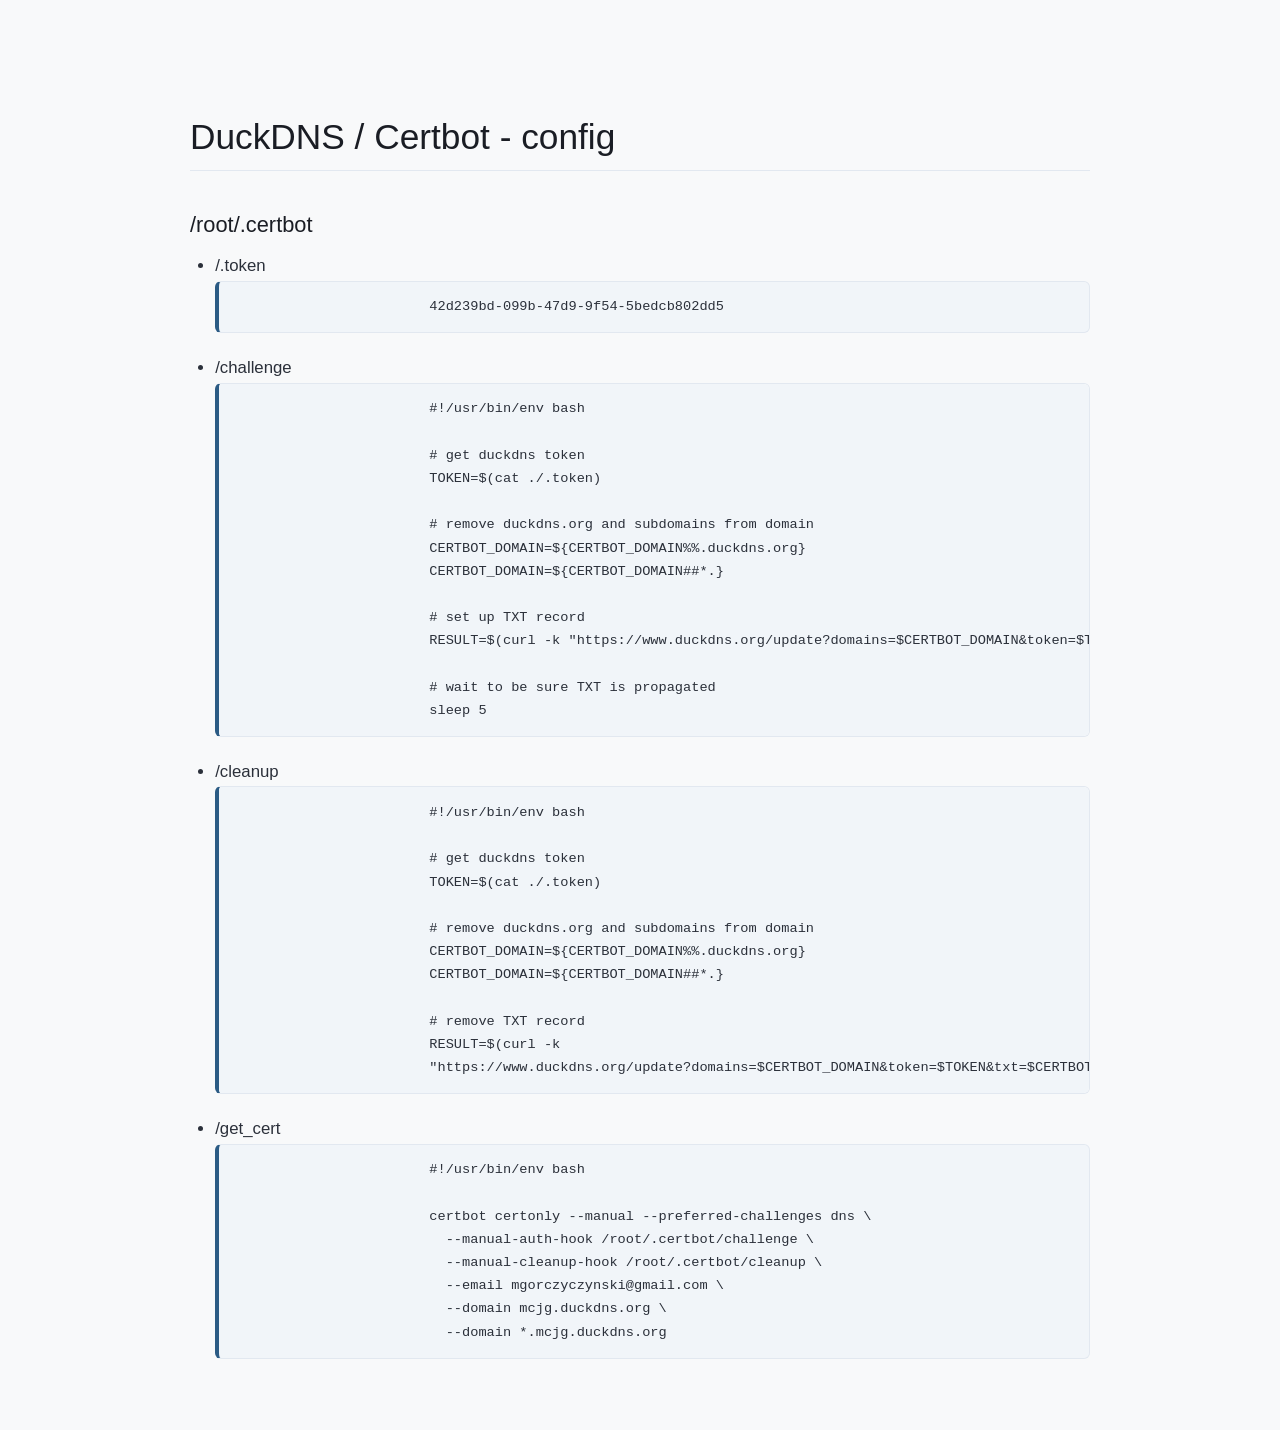
<file: dell_optiplex2050_micro/nginx/certbot/scripts.html>
<!DOCTYPE html>
<html>
<head>
<link rel="Stylesheet" type="text/css" href="../../../style.css">
<link rel="alternate" type="application/rss+xml" title="RSS" href="../../../rss.xml">
<title>scripts</title>
<meta http-equiv="Content-Type" content="text/html; charset=utf-8">
<meta name="viewport" content="width=device-width, initial-scale=1">
</head>
<body>

<div id="DuckDNS / Certbot - config"><h1 id="DuckDNS / Certbot - config" class="header"><a href="#DuckDNS / Certbot - config">DuckDNS / Certbot - config</a></h1></div>

<div id="DuckDNS / Certbot - config-/root/.certbot"><h3 id="/root/.certbot" class="header"><a href="#DuckDNS / Certbot - config-/root/.certbot">/root/.certbot</a></h3></div>
<ul>
<li>
/.token
<pre>
			42d239bd-099b-47d9-9f54-5bedcb802dd5
</pre>

</ul>
	
<ul>
<li>
/challenge
<pre  bash>
			#!/usr/bin/env bash

			# get duckdns token
			TOKEN=$(cat ./.token)
			
			# remove duckdns.org and subdomains from domain
			CERTBOT_DOMAIN=${CERTBOT_DOMAIN%%.duckdns.org}
			CERTBOT_DOMAIN=${CERTBOT_DOMAIN##*.}
			
			# set up TXT record
			RESULT=$(curl -k "https://www.duckdns.org/update?domains=$CERTBOT_DOMAIN&amp;token=$TOKEN&amp;txt=$CERTBOT_VALIDATION")
			
			# wait to be sure TXT is propagated
			sleep 5
</pre>

</ul>
		
<ul>
<li>
/cleanup
<pre  bash>
			#!/usr/bin/env bash

			# get duckdns token
			TOKEN=$(cat ./.token)
			
			# remove duckdns.org and subdomains from domain
			CERTBOT_DOMAIN=${CERTBOT_DOMAIN%%.duckdns.org}
			CERTBOT_DOMAIN=${CERTBOT_DOMAIN##*.}
			
			# remove TXT record
			RESULT=$(curl -k
			"https://www.duckdns.org/update?domains=$CERTBOT_DOMAIN&amp;token=$TOKEN&amp;txt=$CERTBOT_VALIDATION&amp;clear=true")
</pre>

</ul>
		
<ul>
<li>
/get_cert
<pre  bash>
			#!/usr/bin/env bash

			certbot certonly --manual --preferred-challenges dns \
			  --manual-auth-hook /root/.certbot/challenge \
			  --manual-cleanup-hook /root/.certbot/cleanup \
			  --email mgorczyczynski@gmail.com \
			  --domain mcjg.duckdns.org \
			  --domain *.mcjg.duckdns.org
</pre>

</ul>

</body>
</html>
</file>
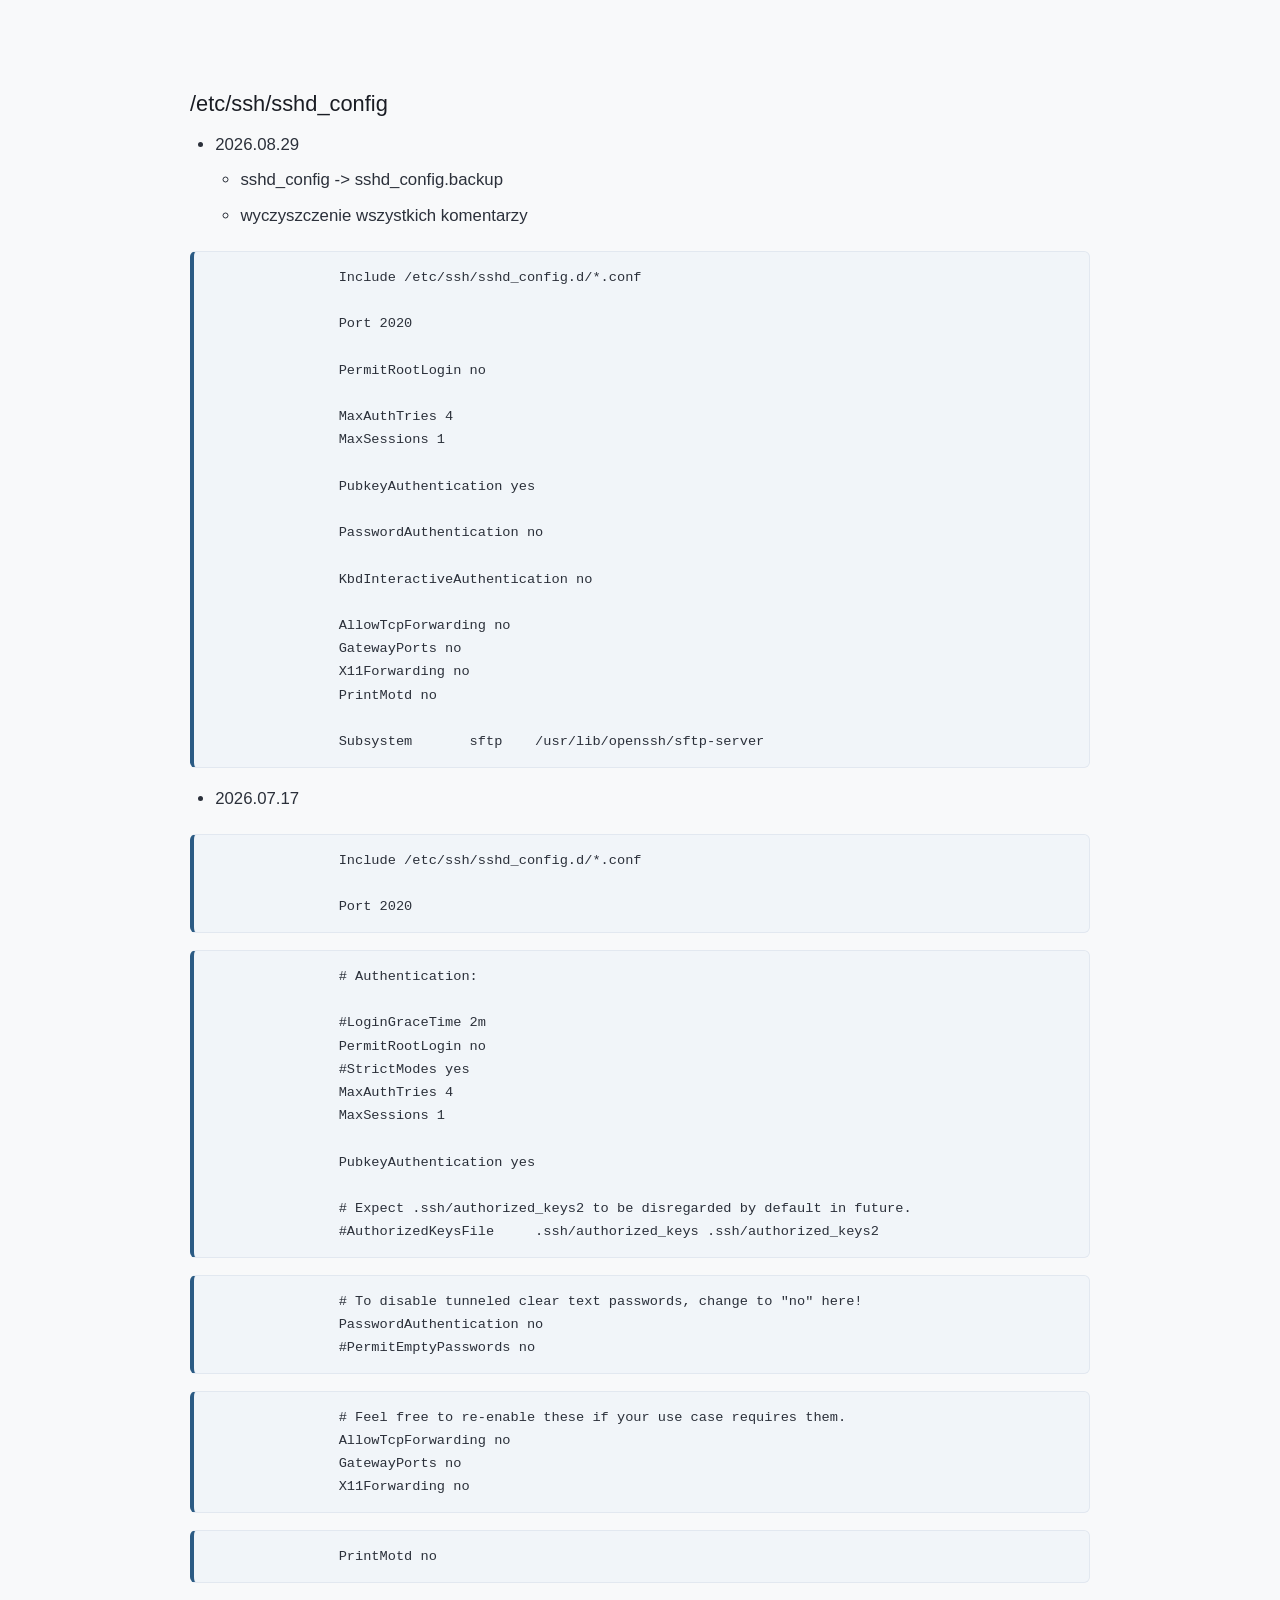
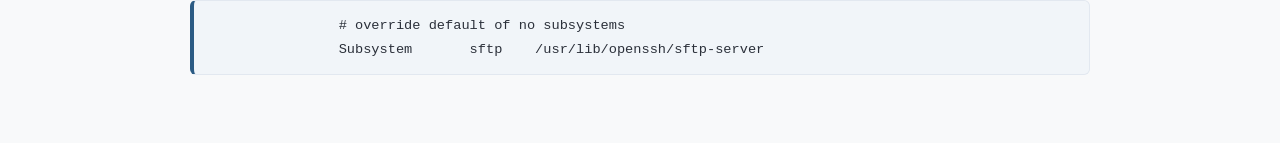
<file: dell_optiplex2050_micro/nginx/openssh/config.html>
<!DOCTYPE html>
<html>
<head>
<link rel="Stylesheet" type="text/css" href="../../../style.css">
<link rel="alternate" type="application/rss+xml" title="RSS" href="../../../rss.xml">
<title>config</title>
<meta http-equiv="Content-Type" content="text/html; charset=utf-8">
<meta name="viewport" content="width=device-width, initial-scale=1">
</head>
<body>

<div id="/etc/ssh/sshd_config"><h3 id="/etc/ssh/sshd_config" class="header"><a href="#/etc/ssh/sshd_config">/etc/ssh/sshd_config</a></h3></div>
<ul>
<li>
2026.08.29

<ul>
<li>
sshd_config -&gt; sshd_config.backup

<li>
wyczyszczenie wszystkich komentarzy

</ul>
</ul>
	
<pre  conf>
		Include /etc/ssh/sshd_config.d/*.conf

		Port 2020 
		
		PermitRootLogin no
		
		MaxAuthTries 4
		MaxSessions 1
		
		PubkeyAuthentication yes
		
		PasswordAuthentication no
		
		KbdInteractiveAuthentication no
		
		AllowTcpForwarding no
		GatewayPorts no
		X11Forwarding no
		PrintMotd no
		
		Subsystem	sftp	/usr/lib/openssh/sftp-server
</pre>
	
<ul>
<li>
2026.07.17

</ul>
	
<pre  conf>
		Include /etc/ssh/sshd_config.d/*.conf
		
		Port 2020
</pre>
	
<pre  conf>
		# Authentication:

		#LoginGraceTime 2m
		PermitRootLogin no
		#StrictModes yes
		MaxAuthTries 4
		MaxSessions 1
		
		PubkeyAuthentication yes
		
		# Expect .ssh/authorized_keys2 to be disregarded by default in future.
		#AuthorizedKeysFile	.ssh/authorized_keys .ssh/authorized_keys2
</pre>
	
<pre  conf>
		# To disable tunneled clear text passwords, change to "no" here!
		PasswordAuthentication no
		#PermitEmptyPasswords no
</pre>
	
<pre  conf>
		# Feel free to re-enable these if your use case requires them.
		AllowTcpForwarding no
		GatewayPorts no
		X11Forwarding no
</pre>
	
<pre  conf>
		PrintMotd no
</pre>
	
<pre  conf>
		# override default of no subsystems
		Subsystem	sftp	/usr/lib/openssh/sftp-server
</pre>

</body>
</html>
</file>
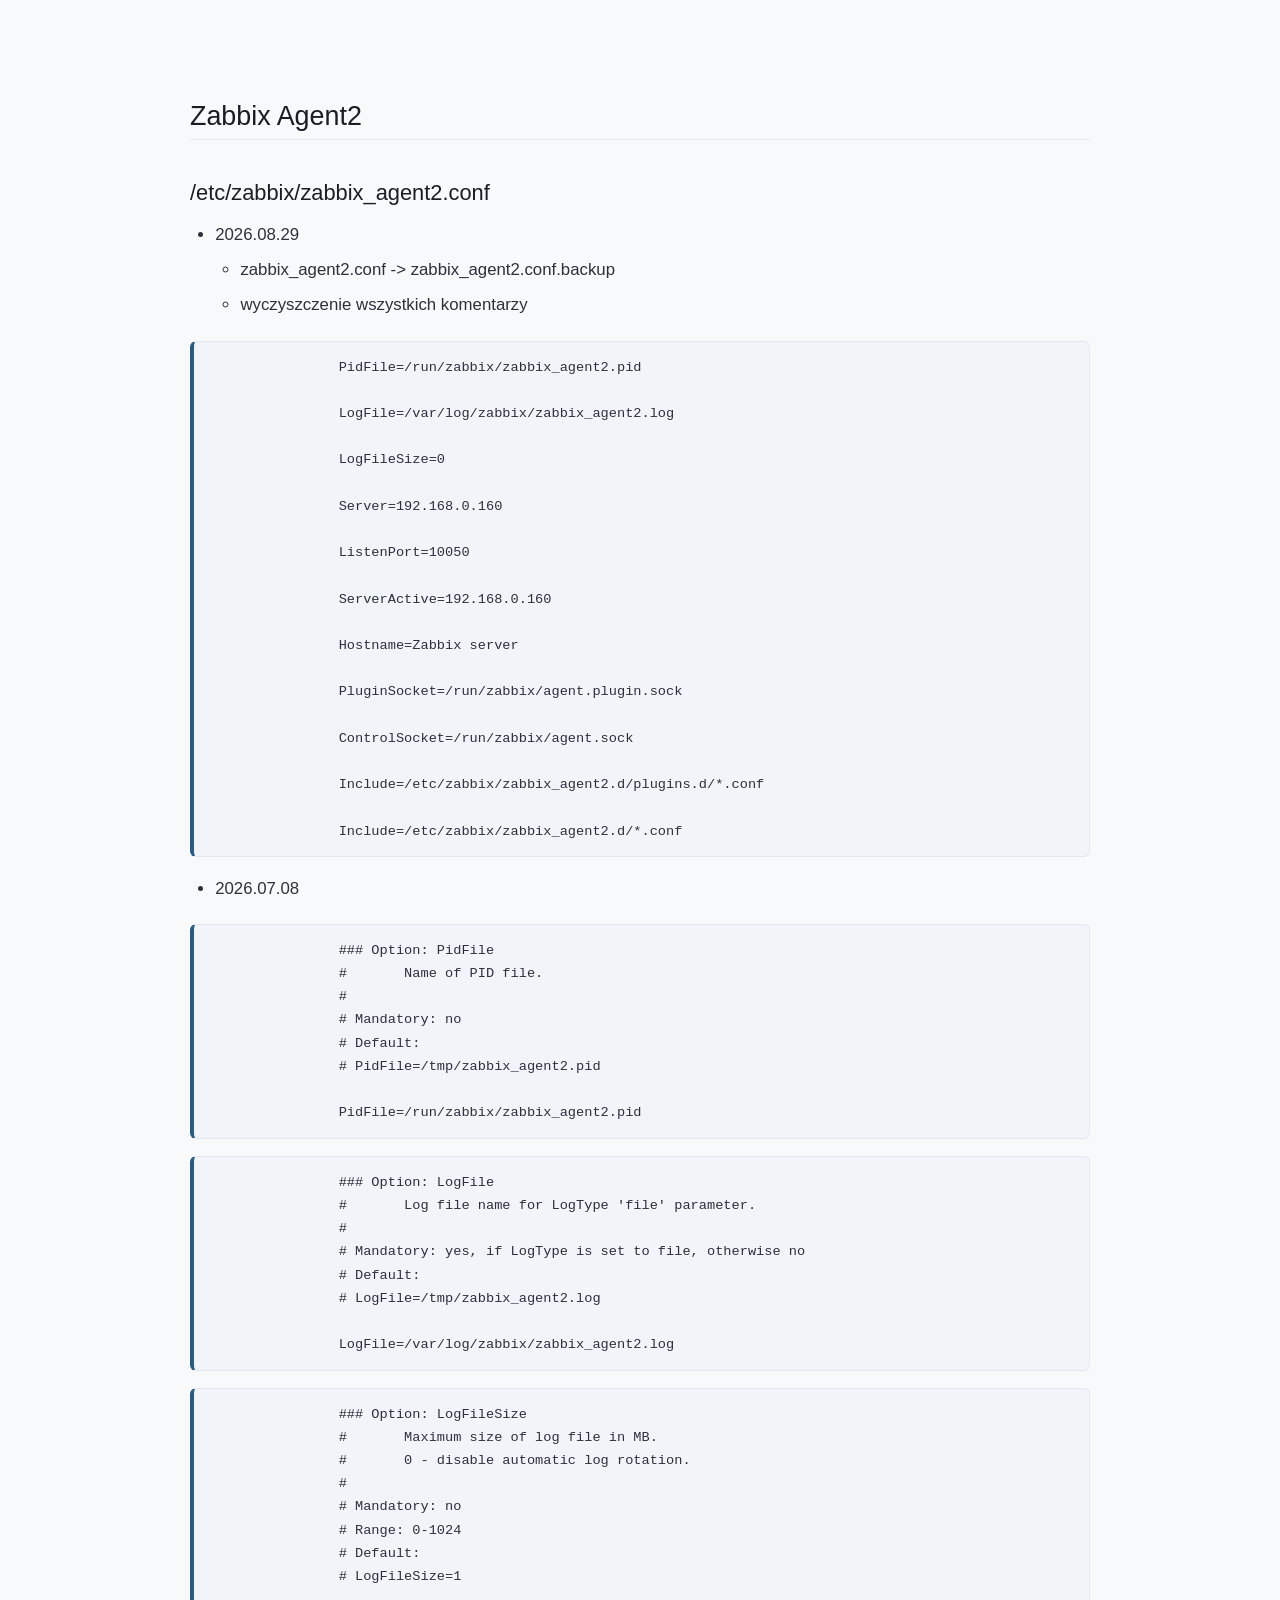
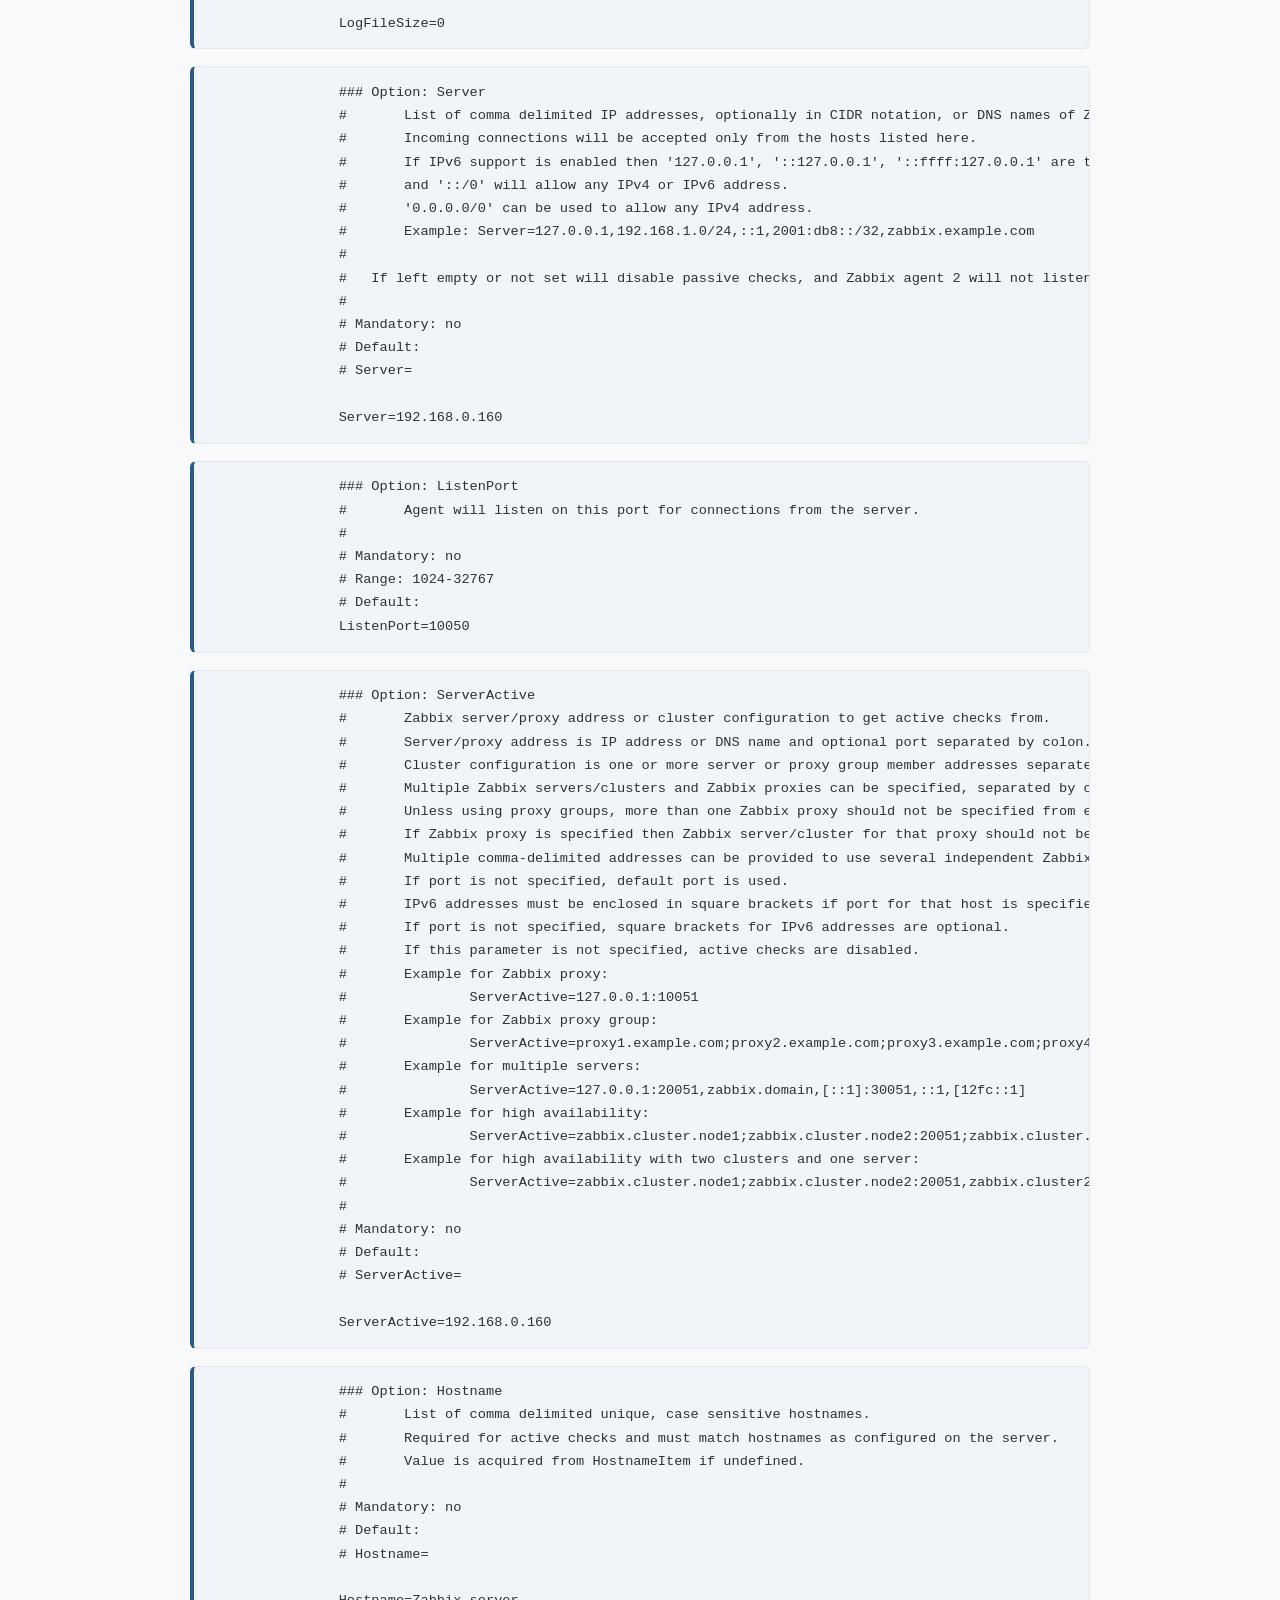
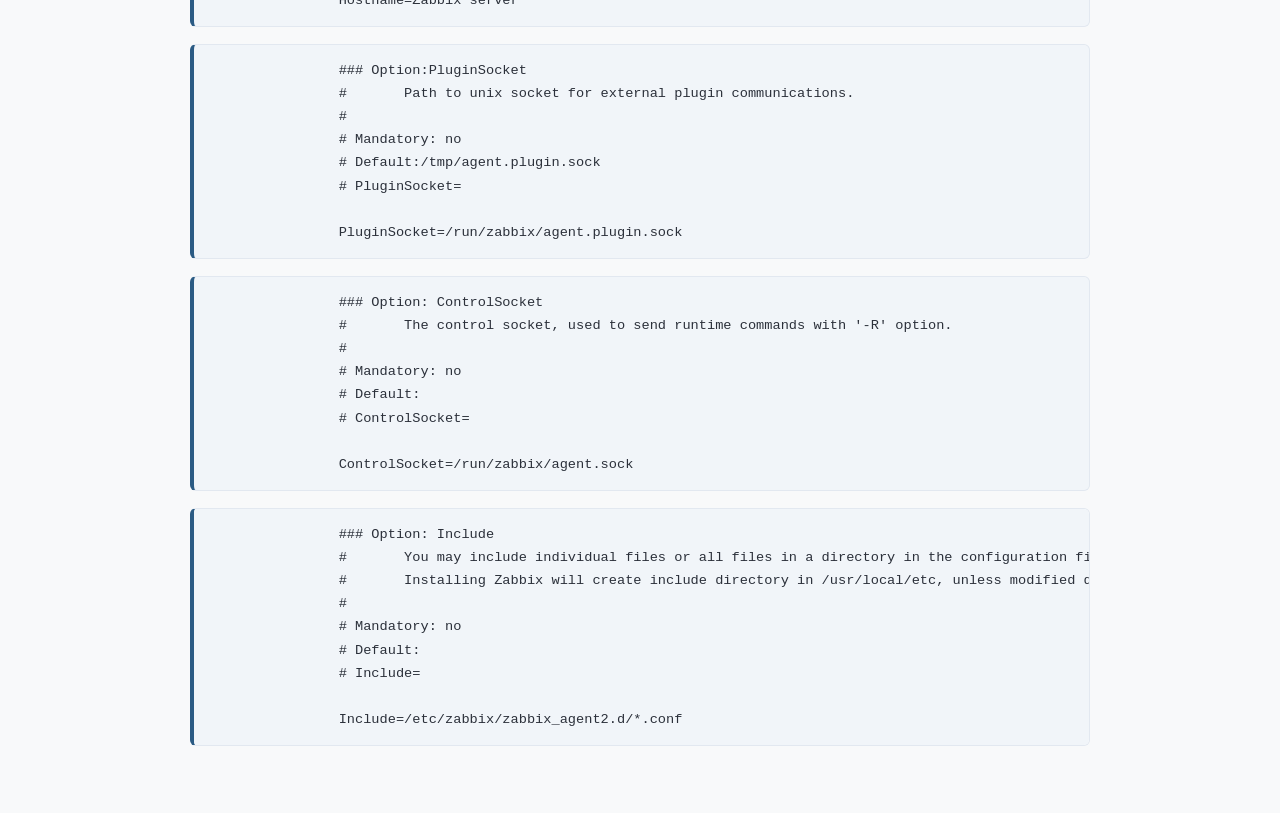
<file: dell_optiplex2050_micro/nginx/zabbix_agent2/config.html>
<!DOCTYPE html>
<html>
<head>
<link rel="Stylesheet" type="text/css" href="../../../style.css">
<link rel="alternate" type="application/rss+xml" title="RSS" href="../../../rss.xml">
<title>config</title>
<meta http-equiv="Content-Type" content="text/html; charset=utf-8">
<meta name="viewport" content="width=device-width, initial-scale=1">
</head>
<body>

<div id="Zabbix Agent2"><h2 id="Zabbix Agent2" class="header"><a href="#Zabbix Agent2">Zabbix Agent2</a></h2></div>

<div id="Zabbix Agent2-/etc/zabbix/zabbix_agent2.conf"><h3 id="/etc/zabbix/zabbix_agent2.conf" class="header"><a href="#Zabbix Agent2-/etc/zabbix/zabbix_agent2.conf">/etc/zabbix/zabbix_agent2.conf</a></h3></div>
<ul>
<li>
2026.08.29

<ul>
<li>
zabbix_agent2.conf -&gt; zabbix_agent2.conf.backup

<li>
wyczyszczenie wszystkich komentarzy

</ul>
</ul>
	
<pre  conf>
		PidFile=/run/zabbix/zabbix_agent2.pid

		LogFile=/var/log/zabbix/zabbix_agent2.log
		
		LogFileSize=0
		
		Server=192.168.0.160
		
		ListenPort=10050
		
		ServerActive=192.168.0.160
		
		Hostname=Zabbix server
		
		PluginSocket=/run/zabbix/agent.plugin.sock
		
		ControlSocket=/run/zabbix/agent.sock
		
		Include=/etc/zabbix/zabbix_agent2.d/plugins.d/*.conf
		
		Include=/etc/zabbix/zabbix_agent2.d/*.conf
</pre>
	
<ul>
<li>
2026.07.08 

</ul>
	
<pre  conf>
		### Option: PidFile
		#       Name of PID file.
		#
		# Mandatory: no
		# Default:
		# PidFile=/tmp/zabbix_agent2.pid
		
		PidFile=/run/zabbix/zabbix_agent2.pid
</pre>
	
<pre  conf>
		### Option: LogFile
		#       Log file name for LogType 'file' parameter.
		#
		# Mandatory: yes, if LogType is set to file, otherwise no
		# Default:
		# LogFile=/tmp/zabbix_agent2.log
		
		LogFile=/var/log/zabbix/zabbix_agent2.log
</pre>
	
<pre  conf>
		### Option: LogFileSize
		#       Maximum size of log file in MB.
		#       0 - disable automatic log rotation.
		#
		# Mandatory: no
		# Range: 0-1024
		# Default:
		# LogFileSize=1
		
		LogFileSize=0
</pre>
	
<pre  conf>
		### Option: Server
		#       List of comma delimited IP addresses, optionally in CIDR notation, or DNS names of Zabbix servers and Zabbix proxies.
		#       Incoming connections will be accepted only from the hosts listed here.
		#       If IPv6 support is enabled then '127.0.0.1', '::127.0.0.1', '::ffff:127.0.0.1' are treated equally
		#       and '::/0' will allow any IPv4 or IPv6 address.
		#       '0.0.0.0/0' can be used to allow any IPv4 address.
		#       Example: Server=127.0.0.1,192.168.1.0/24,::1,2001:db8::/32,zabbix.example.com
		#
		#   If left empty or not set will disable passive checks, and Zabbix agent 2 will not listen on the ListenPort.
		#
		# Mandatory: no
		# Default:
		# Server=
		
		Server=192.168.0.160
</pre>
	
<pre  conf>
		### Option: ListenPort
		#       Agent will listen on this port for connections from the server.
		#
		# Mandatory: no
		# Range: 1024-32767
		# Default:
		ListenPort=10050
</pre>
	
<pre  conf>
		### Option: ServerActive
		#       Zabbix server/proxy address or cluster configuration to get active checks from.
		#       Server/proxy address is IP address or DNS name and optional port separated by colon.
		#       Cluster configuration is one or more server or proxy group member addresses separated by semicolon.
		#       Multiple Zabbix servers/clusters and Zabbix proxies can be specified, separated by comma.
		#       Unless using proxy groups, more than one Zabbix proxy should not be specified from each Zabbix server/cluster.
		#       If Zabbix proxy is specified then Zabbix server/cluster for that proxy should not be specified.
		#       Multiple comma-delimited addresses can be provided to use several independent Zabbix servers in parallel. Spaces are allowed.
		#       If port is not specified, default port is used.
		#       IPv6 addresses must be enclosed in square brackets if port for that host is specified.
		#       If port is not specified, square brackets for IPv6 addresses are optional.
		#       If this parameter is not specified, active checks are disabled.
		#       Example for Zabbix proxy:
		#               ServerActive=127.0.0.1:10051
		#       Example for Zabbix proxy group:
		#               ServerActive=proxy1.example.com;proxy2.example.com;proxy3.example.com;proxy4.example.com;proxy5.example.com
		#       Example for multiple servers:
		#               ServerActive=127.0.0.1:20051,zabbix.domain,[::1]:30051,::1,[12fc::1]
		#       Example for high availability:
		#               ServerActive=zabbix.cluster.node1;zabbix.cluster.node2:20051;zabbix.cluster.node3
		#       Example for high availability with two clusters and one server:
		#               ServerActive=zabbix.cluster.node1;zabbix.cluster.node2:20051,zabbix.cluster2.node1;zabbix.cluster2.node2,zabbix.domain
		#
		# Mandatory: no
		# Default:
		# ServerActive=
		
		ServerActive=192.168.0.160
</pre>
	
<pre  conf>
		### Option: Hostname
		#       List of comma delimited unique, case sensitive hostnames.
		#       Required for active checks and must match hostnames as configured on the server.
		#       Value is acquired from HostnameItem if undefined.
		#
		# Mandatory: no
		# Default:
		# Hostname=
		
		Hostname=Zabbix server
</pre>
	
<pre  conf>
		### Option:PluginSocket
		#       Path to unix socket for external plugin communications.
		#
		# Mandatory: no
		# Default:/tmp/agent.plugin.sock
		# PluginSocket=
		
		PluginSocket=/run/zabbix/agent.plugin.sock
</pre>
	
<pre  conf>
		### Option: ControlSocket
		#       The control socket, used to send runtime commands with '-R' option.
		#
		# Mandatory: no
		# Default:
		# ControlSocket=
		
		ControlSocket=/run/zabbix/agent.sock
</pre>
	
<pre  conf>
		### Option: Include
		#       You may include individual files or all files in a directory in the configuration file.
		#       Installing Zabbix will create include directory in /usr/local/etc, unless modified during the compile time.
		#
		# Mandatory: no
		# Default:
		# Include=
		
		Include=/etc/zabbix/zabbix_agent2.d/*.conf
</pre>

</body>
</html>
</file>
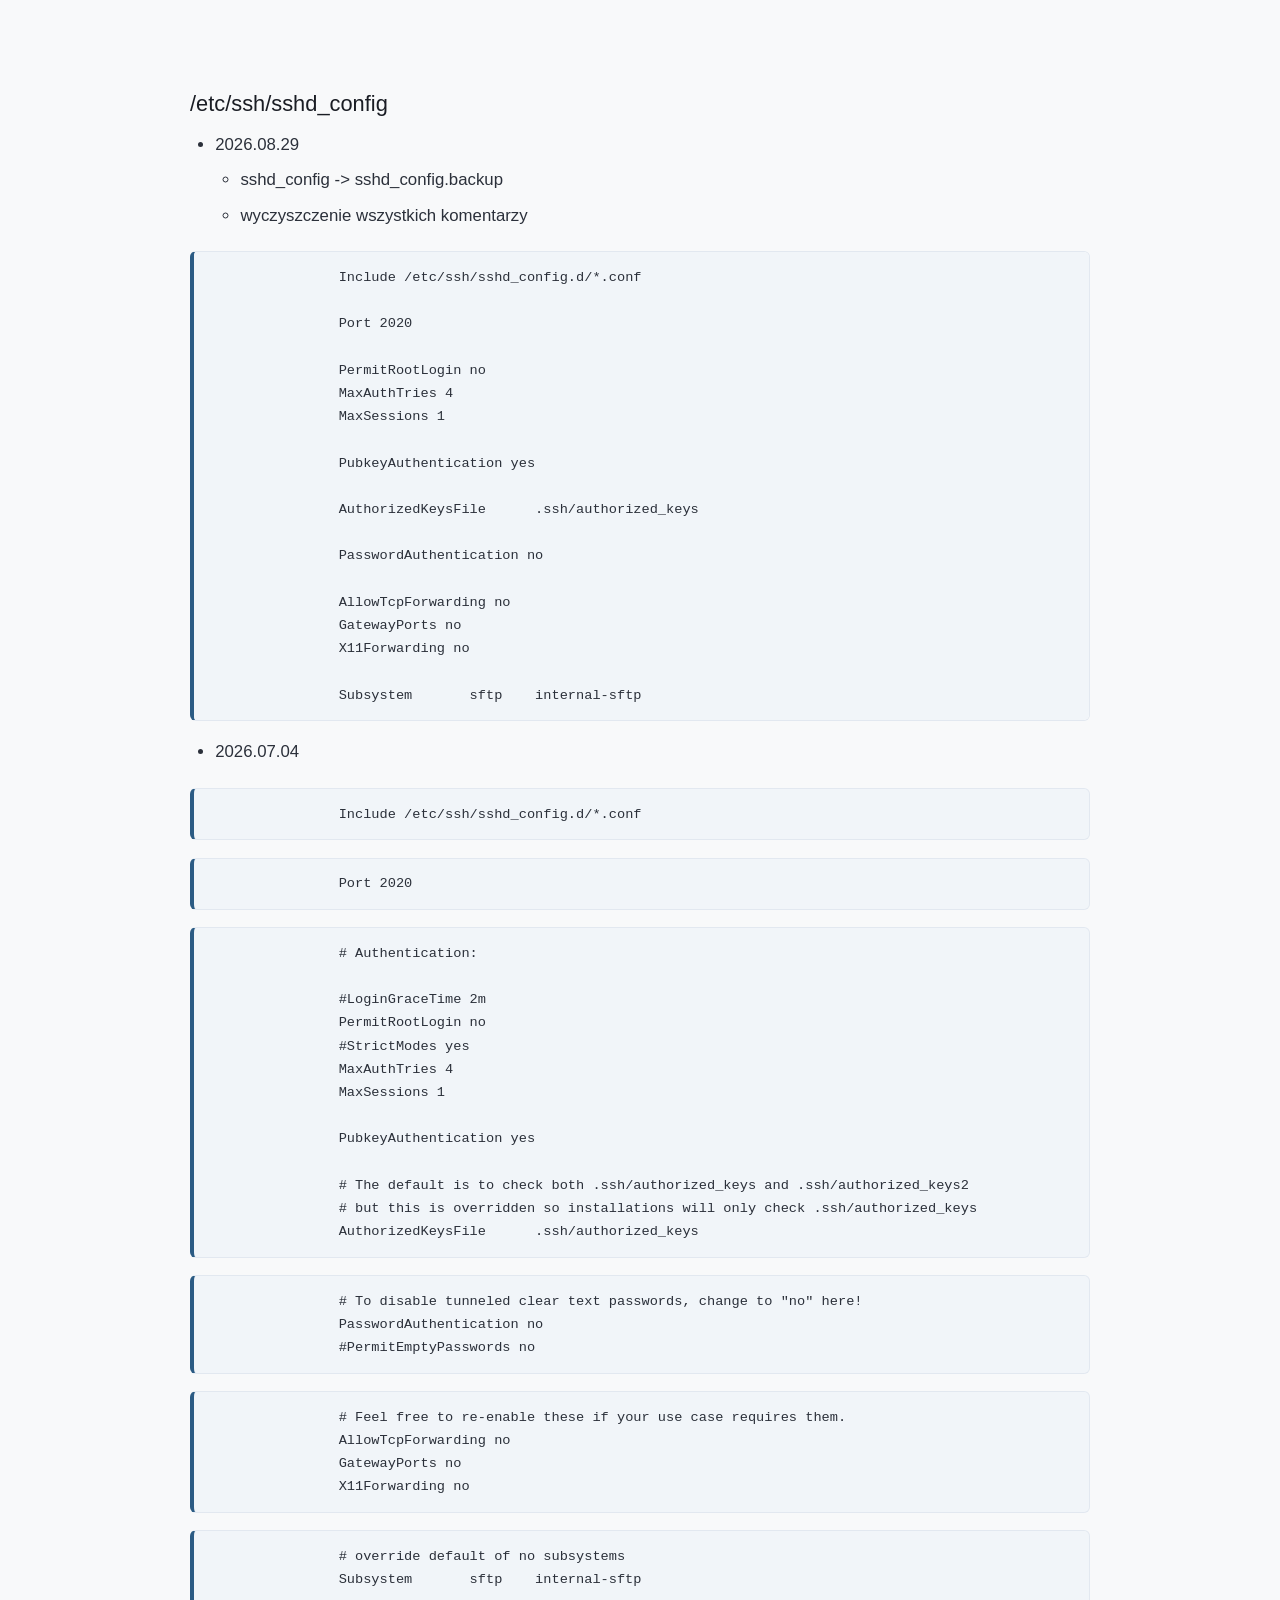
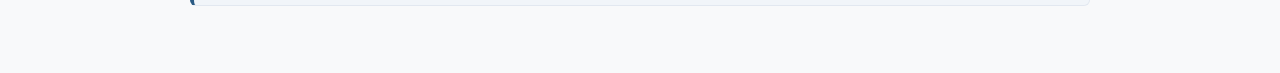
<file: dell_optiplex2050_micro/pi_hole/openssh/config.html>
<!DOCTYPE html>
<html>
<head>
<link rel="Stylesheet" type="text/css" href="../../../style.css">
<link rel="alternate" type="application/rss+xml" title="RSS" href="../../../rss.xml">
<title>config</title>
<meta http-equiv="Content-Type" content="text/html; charset=utf-8">
<meta name="viewport" content="width=device-width, initial-scale=1">
</head>
<body>

<div id="/etc/ssh/sshd_config"><h3 id="/etc/ssh/sshd_config" class="header"><a href="#/etc/ssh/sshd_config">/etc/ssh/sshd_config</a></h3></div>
<ul>
<li>
2026.08.29

<ul>
<li>
sshd_config -&gt; sshd_config.backup

<li>
wyczyszczenie wszystkich komentarzy

</ul>
</ul>
	
<pre  conf>
		Include /etc/ssh/sshd_config.d/*.conf                                                          
                                                                                               
		Port 2020                                                                                      
		                                                                                               
		PermitRootLogin no                                                       
		MaxAuthTries 4                                                                                 
		MaxSessions 1                                                            
		                                                                         
		PubkeyAuthentication yes                                                 
		                                                                         
		AuthorizedKeysFile      .ssh/authorized_keys                                  
		                                                                              
		PasswordAuthentication no                                                     
		                                                                              
		AllowTcpForwarding no                                                         
		GatewayPorts no                                                               
		X11Forwarding no                                                              
		                                                                              
		Subsystem       sftp    internal-sftp   
</pre>
	
<ul>
<li>
2026.07.04

</ul>
	
<pre  conf>
		Include /etc/ssh/sshd_config.d/*.conf
</pre>
	
<pre  conf>
		Port 2020
</pre>
	
<pre  conf>
		# Authentication:

		#LoginGraceTime 2m
		PermitRootLogin no
		#StrictModes yes
		MaxAuthTries 4
		MaxSessions 1
		
		PubkeyAuthentication yes
		
		# The default is to check both .ssh/authorized_keys and .ssh/authorized_keys2
		# but this is overridden so installations will only check .ssh/authorized_keys
		AuthorizedKeysFile	.ssh/authorized_keys
</pre>
	
<pre  conf>
		# To disable tunneled clear text passwords, change to "no" here!
		PasswordAuthentication no
		#PermitEmptyPasswords no
</pre>
	
<pre  conf>
		# Feel free to re-enable these if your use case requires them.
		AllowTcpForwarding no
		GatewayPorts no
		X11Forwarding no
</pre>
	
<pre  conf>
		# override default of no subsystems
		Subsystem	sftp	internal-sftp
</pre>

</body>
</html>
</file>
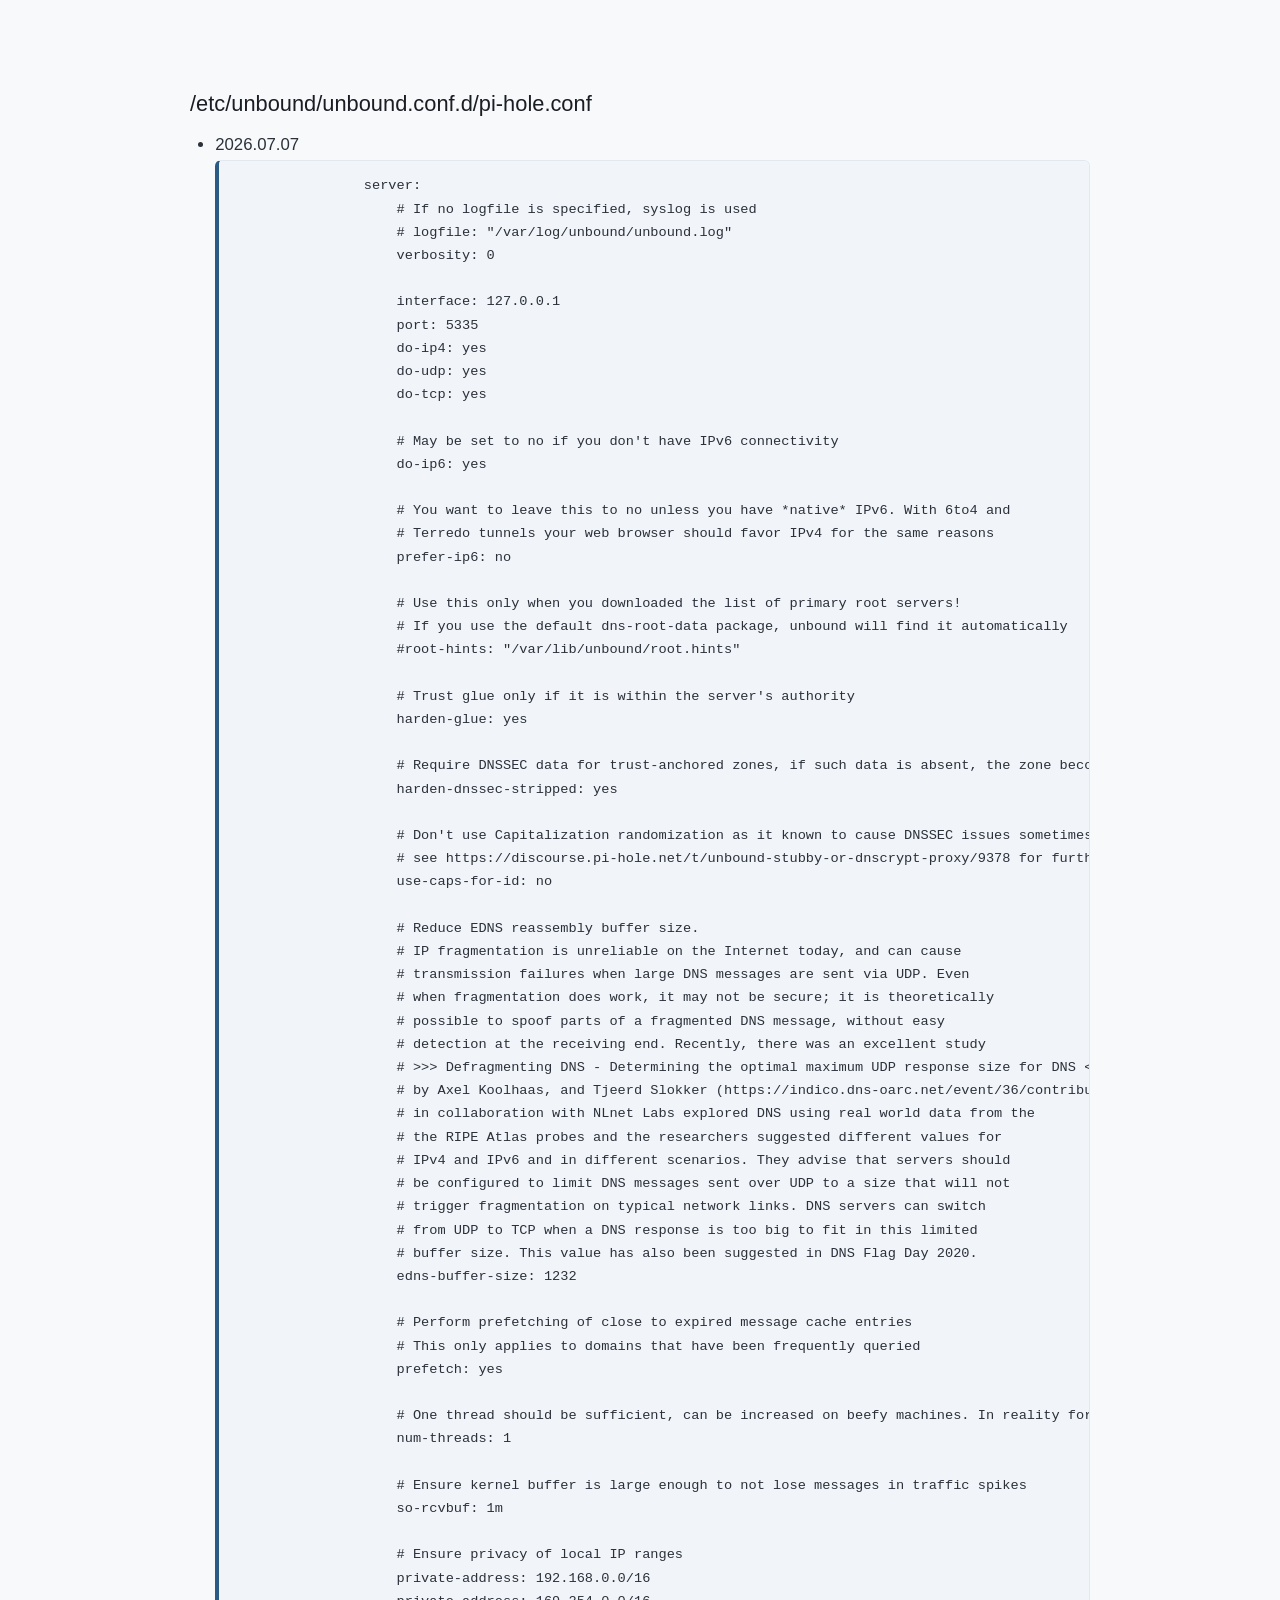
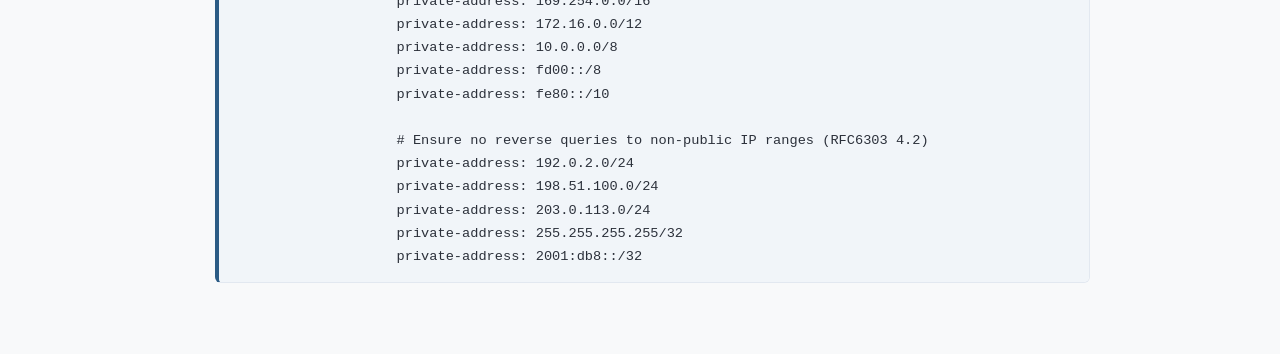
<file: dell_optiplex2050_micro/pi_hole/unbound/config.html>
<!DOCTYPE html>
<html>
<head>
<link rel="Stylesheet" type="text/css" href="../../../style.css">
<link rel="alternate" type="application/rss+xml" title="RSS" href="../../../rss.xml">
<title>config</title>
<meta http-equiv="Content-Type" content="text/html; charset=utf-8">
<meta name="viewport" content="width=device-width, initial-scale=1">
</head>
<body>

<div id="/etc/unbound/unbound.conf.d/pi-hole.conf"><h3 id="/etc/unbound/unbound.conf.d/pi-hole.conf" class="header"><a href="#/etc/unbound/unbound.conf.d/pi-hole.conf">/etc/unbound/unbound.conf.d/pi-hole.conf</a></h3></div>
<ul>
<li>
2026.07.07
<pre  conf>
		server:
		    # If no logfile is specified, syslog is used
		    # logfile: "/var/log/unbound/unbound.log"
		    verbosity: 0
		
		    interface: 127.0.0.1
		    port: 5335
		    do-ip4: yes
		    do-udp: yes
		    do-tcp: yes
		
		    # May be set to no if you don't have IPv6 connectivity
		    do-ip6: yes
		
		    # You want to leave this to no unless you have *native* IPv6. With 6to4 and
		    # Terredo tunnels your web browser should favor IPv4 for the same reasons
		    prefer-ip6: no
		
		    # Use this only when you downloaded the list of primary root servers!
		    # If you use the default dns-root-data package, unbound will find it automatically
		    #root-hints: "/var/lib/unbound/root.hints"
		
		    # Trust glue only if it is within the server's authority
		    harden-glue: yes
		
		    # Require DNSSEC data for trust-anchored zones, if such data is absent, the zone becomes BOGUS
		    harden-dnssec-stripped: yes
		
		    # Don't use Capitalization randomization as it known to cause DNSSEC issues sometimes
		    # see https://discourse.pi-hole.net/t/unbound-stubby-or-dnscrypt-proxy/9378 for further details
		    use-caps-for-id: no
		
		    # Reduce EDNS reassembly buffer size.
		    # IP fragmentation is unreliable on the Internet today, and can cause
		    # transmission failures when large DNS messages are sent via UDP. Even
		    # when fragmentation does work, it may not be secure; it is theoretically
		    # possible to spoof parts of a fragmented DNS message, without easy
		    # detection at the receiving end. Recently, there was an excellent study
		    # &gt;&gt;&gt; Defragmenting DNS - Determining the optimal maximum UDP response size for DNS &lt;&lt;&lt;
		    # by Axel Koolhaas, and Tjeerd Slokker (https://indico.dns-oarc.net/event/36/contributions/776/)
		    # in collaboration with NLnet Labs explored DNS using real world data from the
		    # the RIPE Atlas probes and the researchers suggested different values for
		    # IPv4 and IPv6 and in different scenarios. They advise that servers should
		    # be configured to limit DNS messages sent over UDP to a size that will not
		    # trigger fragmentation on typical network links. DNS servers can switch
		    # from UDP to TCP when a DNS response is too big to fit in this limited
		    # buffer size. This value has also been suggested in DNS Flag Day 2020.
		    edns-buffer-size: 1232
		
		    # Perform prefetching of close to expired message cache entries
		    # This only applies to domains that have been frequently queried
		    prefetch: yes
		
		    # One thread should be sufficient, can be increased on beefy machines. In reality for most users running on small networks or on a single machine, it should be unnecessary to seek performance enhancement by increasing num-threads above 1.
		    num-threads: 1
		
		    # Ensure kernel buffer is large enough to not lose messages in traffic spikes
		    so-rcvbuf: 1m
		
		    # Ensure privacy of local IP ranges
		    private-address: 192.168.0.0/16
		    private-address: 169.254.0.0/16
		    private-address: 172.16.0.0/12
		    private-address: 10.0.0.0/8
		    private-address: fd00::/8
		    private-address: fe80::/10
		
		    # Ensure no reverse queries to non-public IP ranges (RFC6303 4.2)
		    private-address: 192.0.2.0/24
		    private-address: 198.51.100.0/24
		    private-address: 203.0.113.0/24
		    private-address: 255.255.255.255/32
		    private-address: 2001:db8::/32
</pre>

</ul>

</body>
</html>
</file>
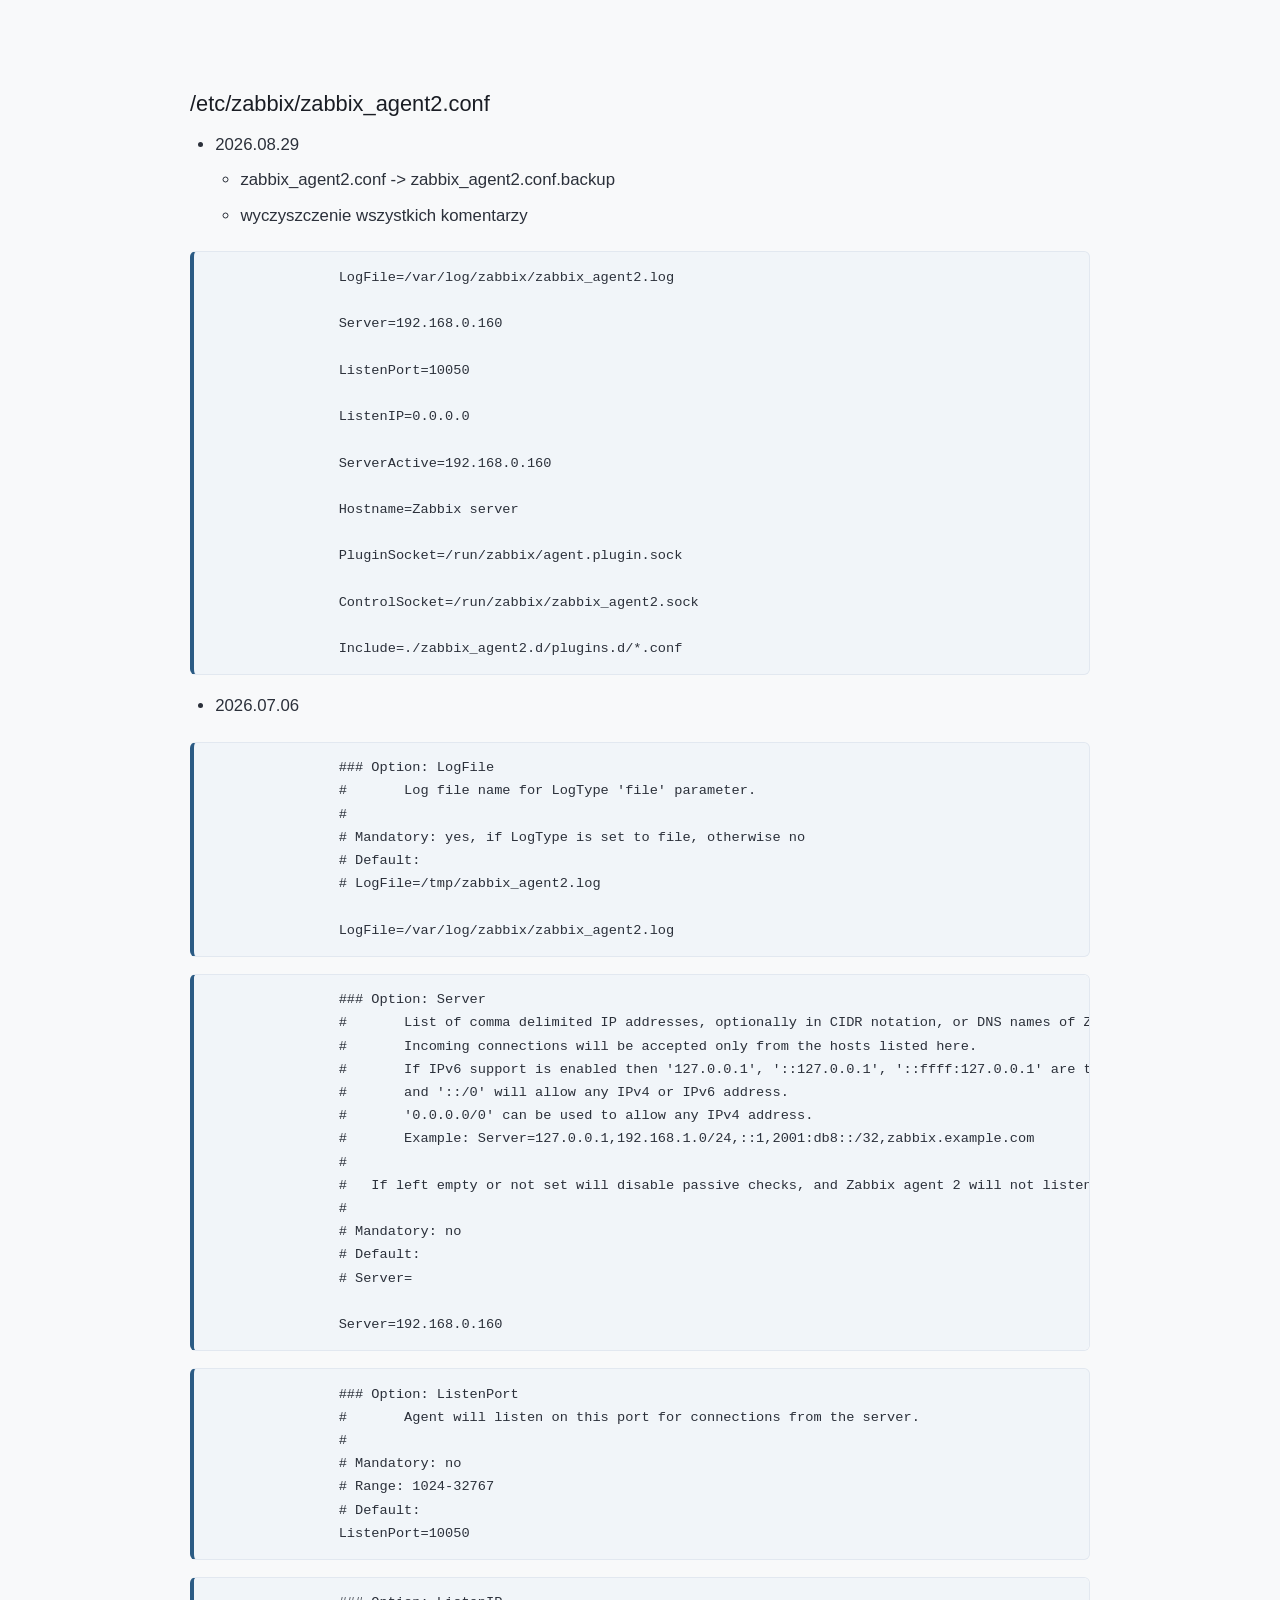
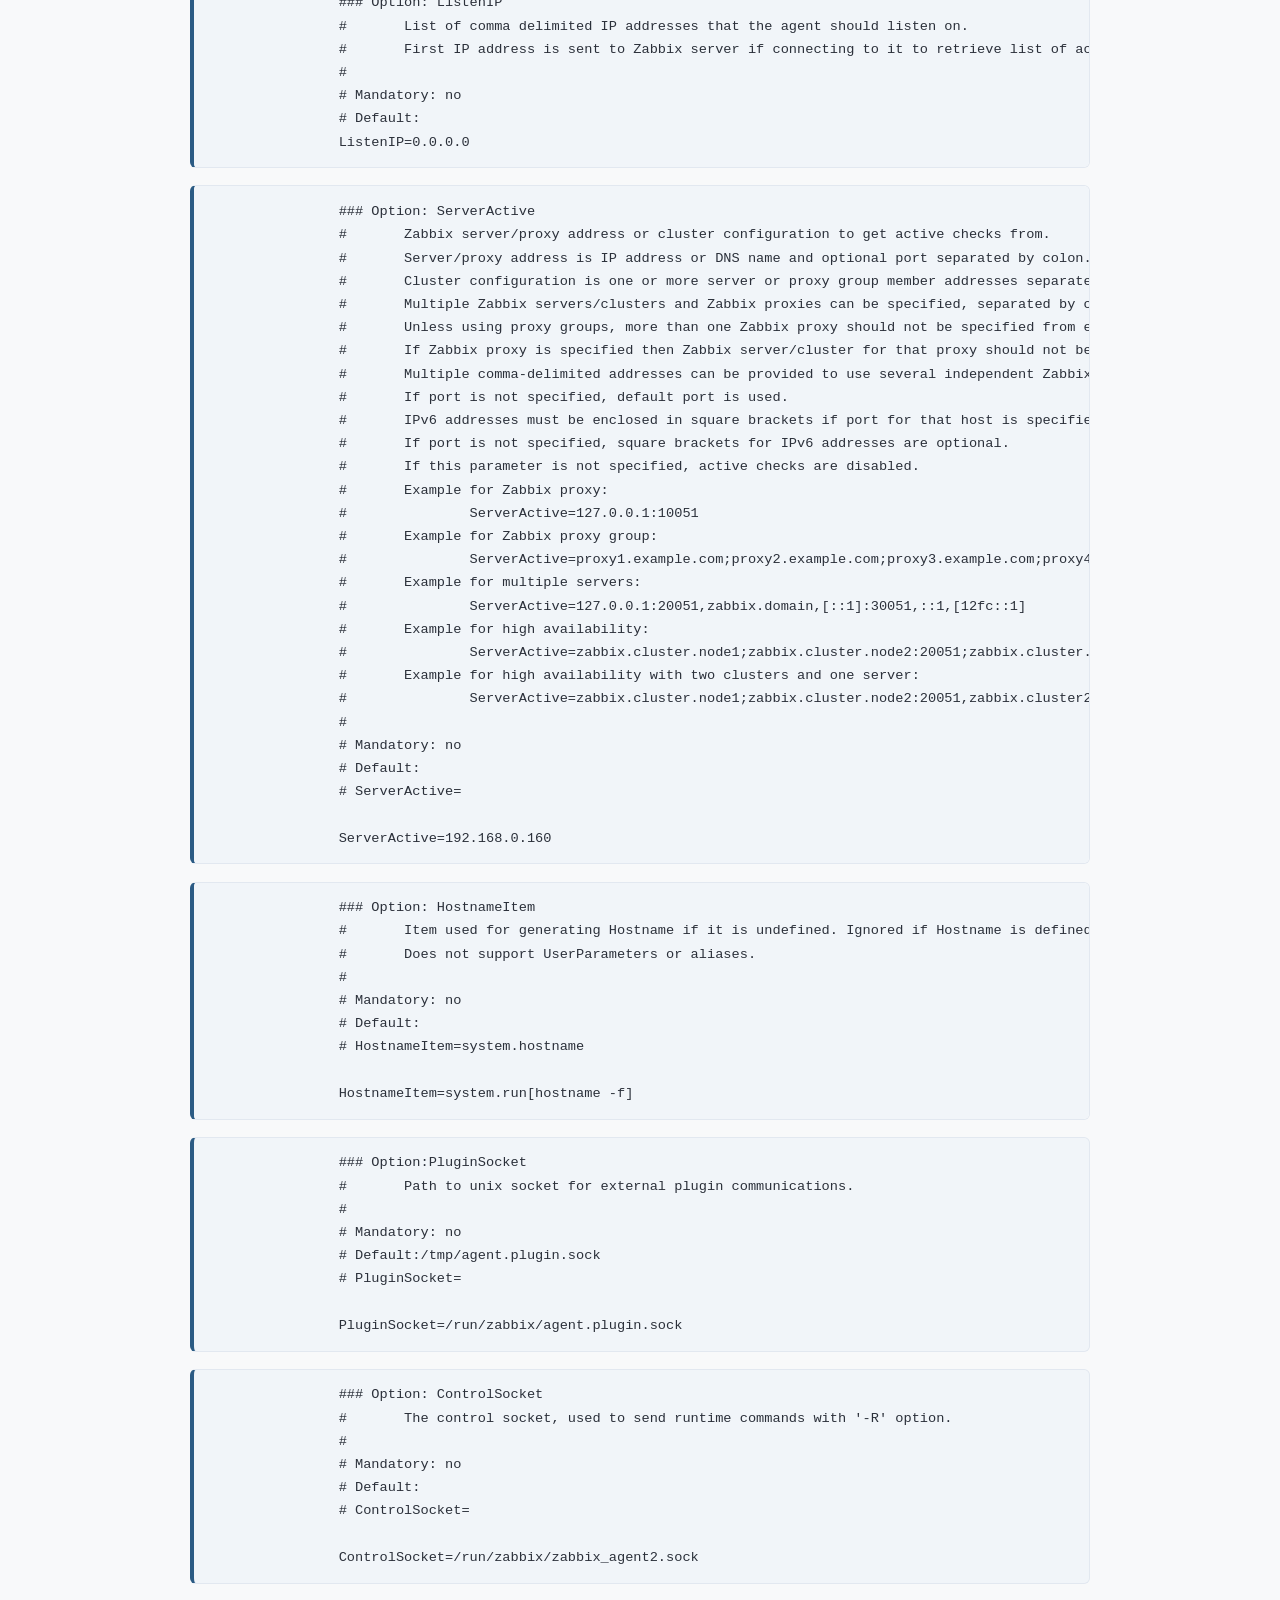
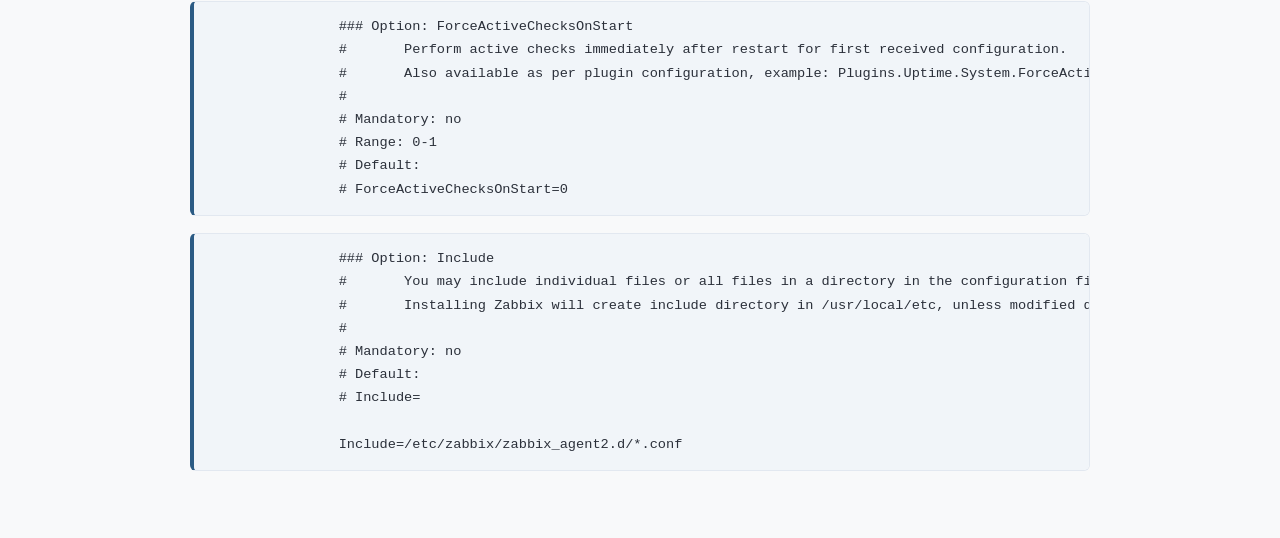
<file: dell_optiplex2050_micro/pi_hole/zabbix_agent2/config.html>
<!DOCTYPE html>
<html>
<head>
<link rel="Stylesheet" type="text/css" href="../../../style.css">
<link rel="alternate" type="application/rss+xml" title="RSS" href="../../../rss.xml">
<title>config</title>
<meta http-equiv="Content-Type" content="text/html; charset=utf-8">
<meta name="viewport" content="width=device-width, initial-scale=1">
</head>
<body>

<div id="/etc/zabbix/zabbix_agent2.conf"><h3 id="/etc/zabbix/zabbix_agent2.conf" class="header"><a href="#/etc/zabbix/zabbix_agent2.conf">/etc/zabbix/zabbix_agent2.conf</a></h3></div>
<ul>
<li>
2026.08.29

<ul>
<li>
zabbix_agent2.conf -&gt; zabbix_agent2.conf.backup

<li>
wyczyszczenie wszystkich komentarzy

</ul>
</ul>
	
<pre  conf>
		LogFile=/var/log/zabbix/zabbix_agent2.log

		Server=192.168.0.160
		
		ListenPort=10050
		
		ListenIP=0.0.0.0
		
		ServerActive=192.168.0.160
		
		Hostname=Zabbix server
		
		PluginSocket=/run/zabbix/agent.plugin.sock
		
		ControlSocket=/run/zabbix/zabbix_agent2.sock
		
		Include=./zabbix_agent2.d/plugins.d/*.conf
</pre>
	
<ul>
<li>
2026.07.06 

</ul>
	
<pre  conf>
		### Option: LogFile
		#       Log file name for LogType 'file' parameter.
		#
		# Mandatory: yes, if LogType is set to file, otherwise no
		# Default:
		# LogFile=/tmp/zabbix_agent2.log
		
		LogFile=/var/log/zabbix/zabbix_agent2.log
</pre>
	
<pre  conf>
		### Option: Server
		#       List of comma delimited IP addresses, optionally in CIDR notation, or DNS names of Zabbix servers and Zabbix proxies.
		#       Incoming connections will be accepted only from the hosts listed here.
		#       If IPv6 support is enabled then '127.0.0.1', '::127.0.0.1', '::ffff:127.0.0.1' are treated equally
		#       and '::/0' will allow any IPv4 or IPv6 address.
		#       '0.0.0.0/0' can be used to allow any IPv4 address.
		#       Example: Server=127.0.0.1,192.168.1.0/24,::1,2001:db8::/32,zabbix.example.com
		#
		#   If left empty or not set will disable passive checks, and Zabbix agent 2 will not listen on the ListenPort.
		#
		# Mandatory: no
		# Default:
		# Server=
		
		Server=192.168.0.160
</pre>
	
<pre  conf>
		### Option: ListenPort
		#       Agent will listen on this port for connections from the server.
		#
		# Mandatory: no
		# Range: 1024-32767
		# Default:
		ListenPort=10050
</pre>
	
<pre  conf>
		### Option: ListenIP
		#       List of comma delimited IP addresses that the agent should listen on.
		#       First IP address is sent to Zabbix server if connecting to it to retrieve list of active checks.
		#
		# Mandatory: no
		# Default:
		ListenIP=0.0.0.0
</pre>
	
<pre  conf>
		### Option: ServerActive
		#       Zabbix server/proxy address or cluster configuration to get active checks from.
		#       Server/proxy address is IP address or DNS name and optional port separated by colon.
		#       Cluster configuration is one or more server or proxy group member addresses separated by semicolon.
		#       Multiple Zabbix servers/clusters and Zabbix proxies can be specified, separated by comma.
		#       Unless using proxy groups, more than one Zabbix proxy should not be specified from each Zabbix server/cluster.
		#       If Zabbix proxy is specified then Zabbix server/cluster for that proxy should not be specified.
		#       Multiple comma-delimited addresses can be provided to use several independent Zabbix servers in parallel. Spaces are allowed.
		#       If port is not specified, default port is used.
		#       IPv6 addresses must be enclosed in square brackets if port for that host is specified.
		#       If port is not specified, square brackets for IPv6 addresses are optional.
		#       If this parameter is not specified, active checks are disabled.
		#       Example for Zabbix proxy:
		#               ServerActive=127.0.0.1:10051
		#       Example for Zabbix proxy group:
		#               ServerActive=proxy1.example.com;proxy2.example.com;proxy3.example.com;proxy4.example.com;proxy5.example.com
		#       Example for multiple servers:
		#               ServerActive=127.0.0.1:20051,zabbix.domain,[::1]:30051,::1,[12fc::1]
		#       Example for high availability:
		#               ServerActive=zabbix.cluster.node1;zabbix.cluster.node2:20051;zabbix.cluster.node3
		#       Example for high availability with two clusters and one server:
		#               ServerActive=zabbix.cluster.node1;zabbix.cluster.node2:20051,zabbix.cluster2.node1;zabbix.cluster2.node2,zabbix.domain
		#
		# Mandatory: no
		# Default:
		# ServerActive=
		
		ServerActive=192.168.0.160
</pre>
	
<pre  conf>
		### Option: HostnameItem
		#       Item used for generating Hostname if it is undefined. Ignored if Hostname is defined.
		#       Does not support UserParameters or aliases.
		#
		# Mandatory: no
		# Default:
		# HostnameItem=system.hostname
		
		HostnameItem=system.run[hostname -f]
</pre>
	
<pre  conf>
		### Option:PluginSocket
		#       Path to unix socket for external plugin communications.
		#
		# Mandatory: no
		# Default:/tmp/agent.plugin.sock
		# PluginSocket=
		
		PluginSocket=/run/zabbix/agent.plugin.sock
</pre>
	
<pre  conf>
		### Option: ControlSocket
		#       The control socket, used to send runtime commands with '-R' option.
		#
		# Mandatory: no
		# Default:
		# ControlSocket=
		
		ControlSocket=/run/zabbix/zabbix_agent2.sock
</pre>
	
<pre  conf>
		### Option: ForceActiveChecksOnStart
		#       Perform active checks immediately after restart for first received configuration.
		#       Also available as per plugin configuration, example: Plugins.Uptime.System.ForceActiveChecksOnStart=1
		#
		# Mandatory: no
		# Range: 0-1
		# Default:
		# ForceActiveChecksOnStart=0
</pre>
	
<pre  conf>
		### Option: Include
		#       You may include individual files or all files in a directory in the configuration file.
		#       Installing Zabbix will create include directory in /usr/local/etc, unless modified during the compile time.
		#
		# Mandatory: no
		# Default:
		# Include=
		
		Include=/etc/zabbix/zabbix_agent2.d/*.conf
</pre>

</body>
</html>
</file>
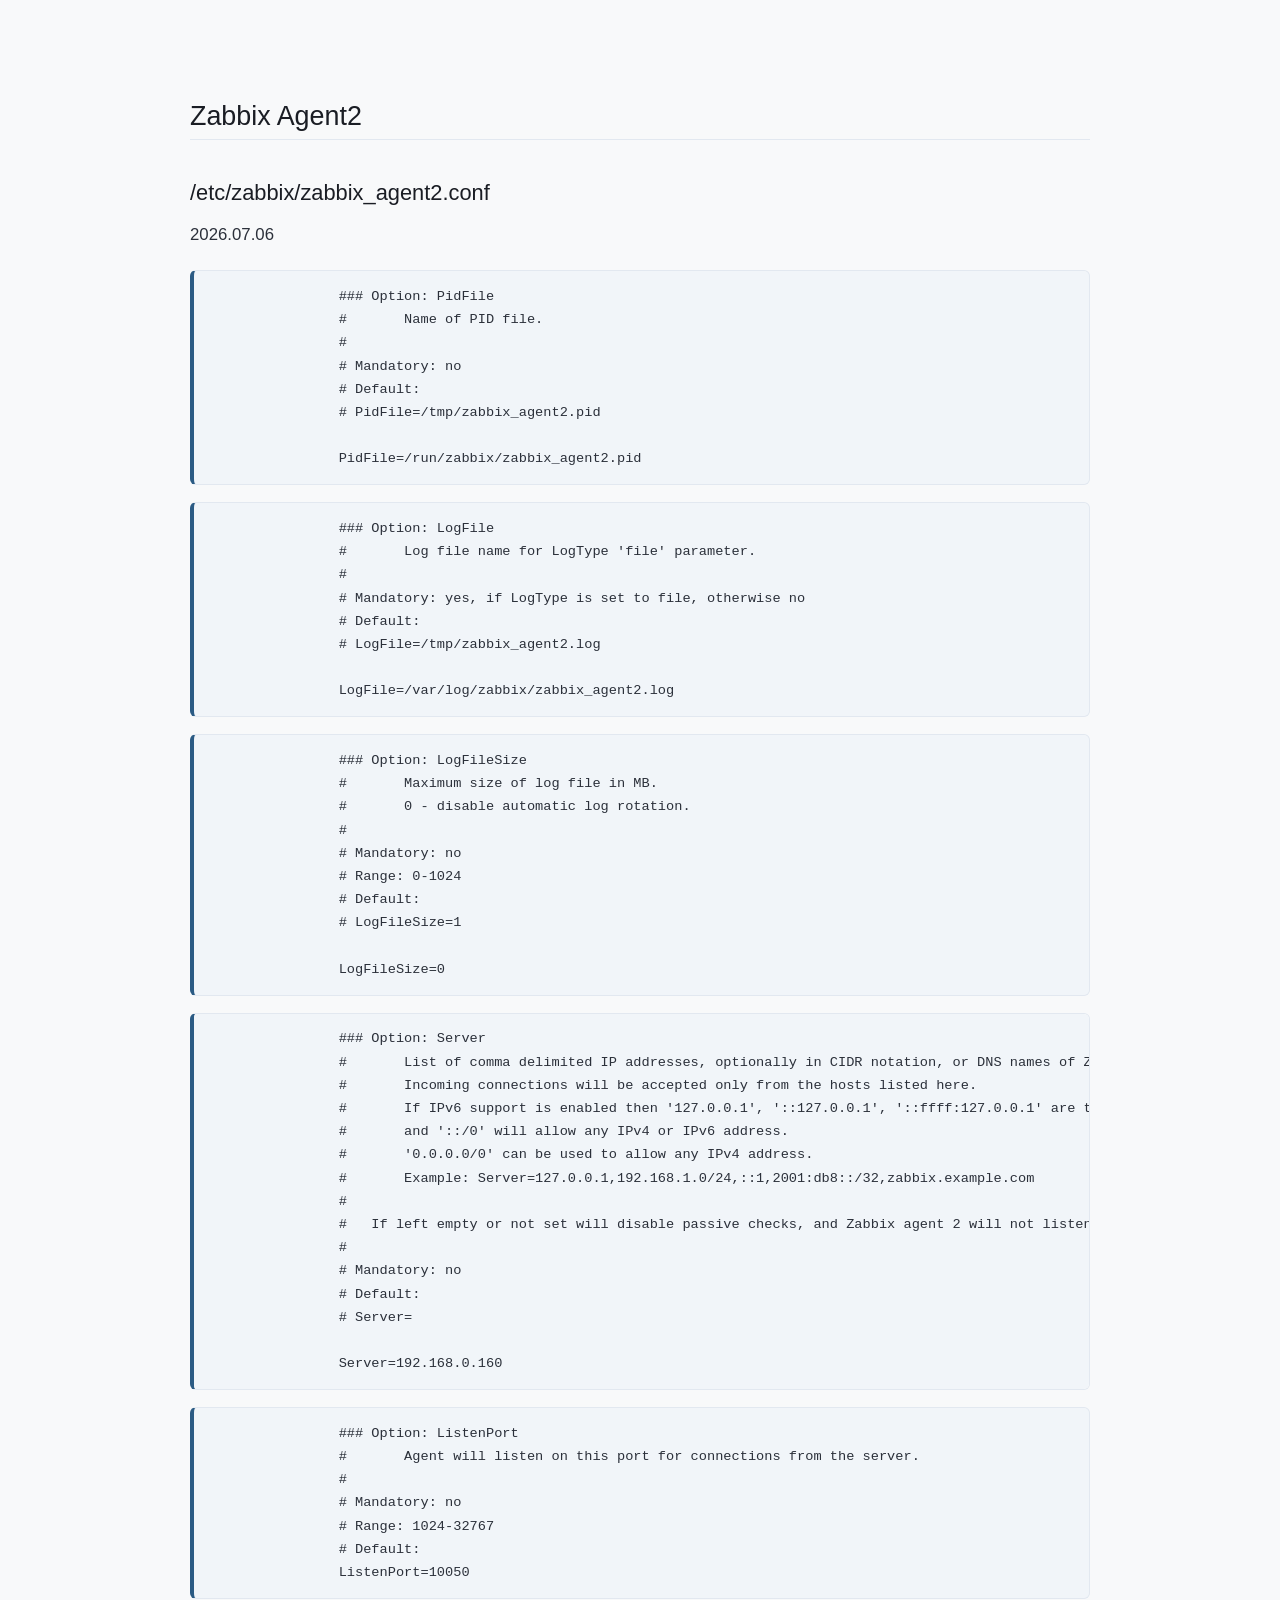
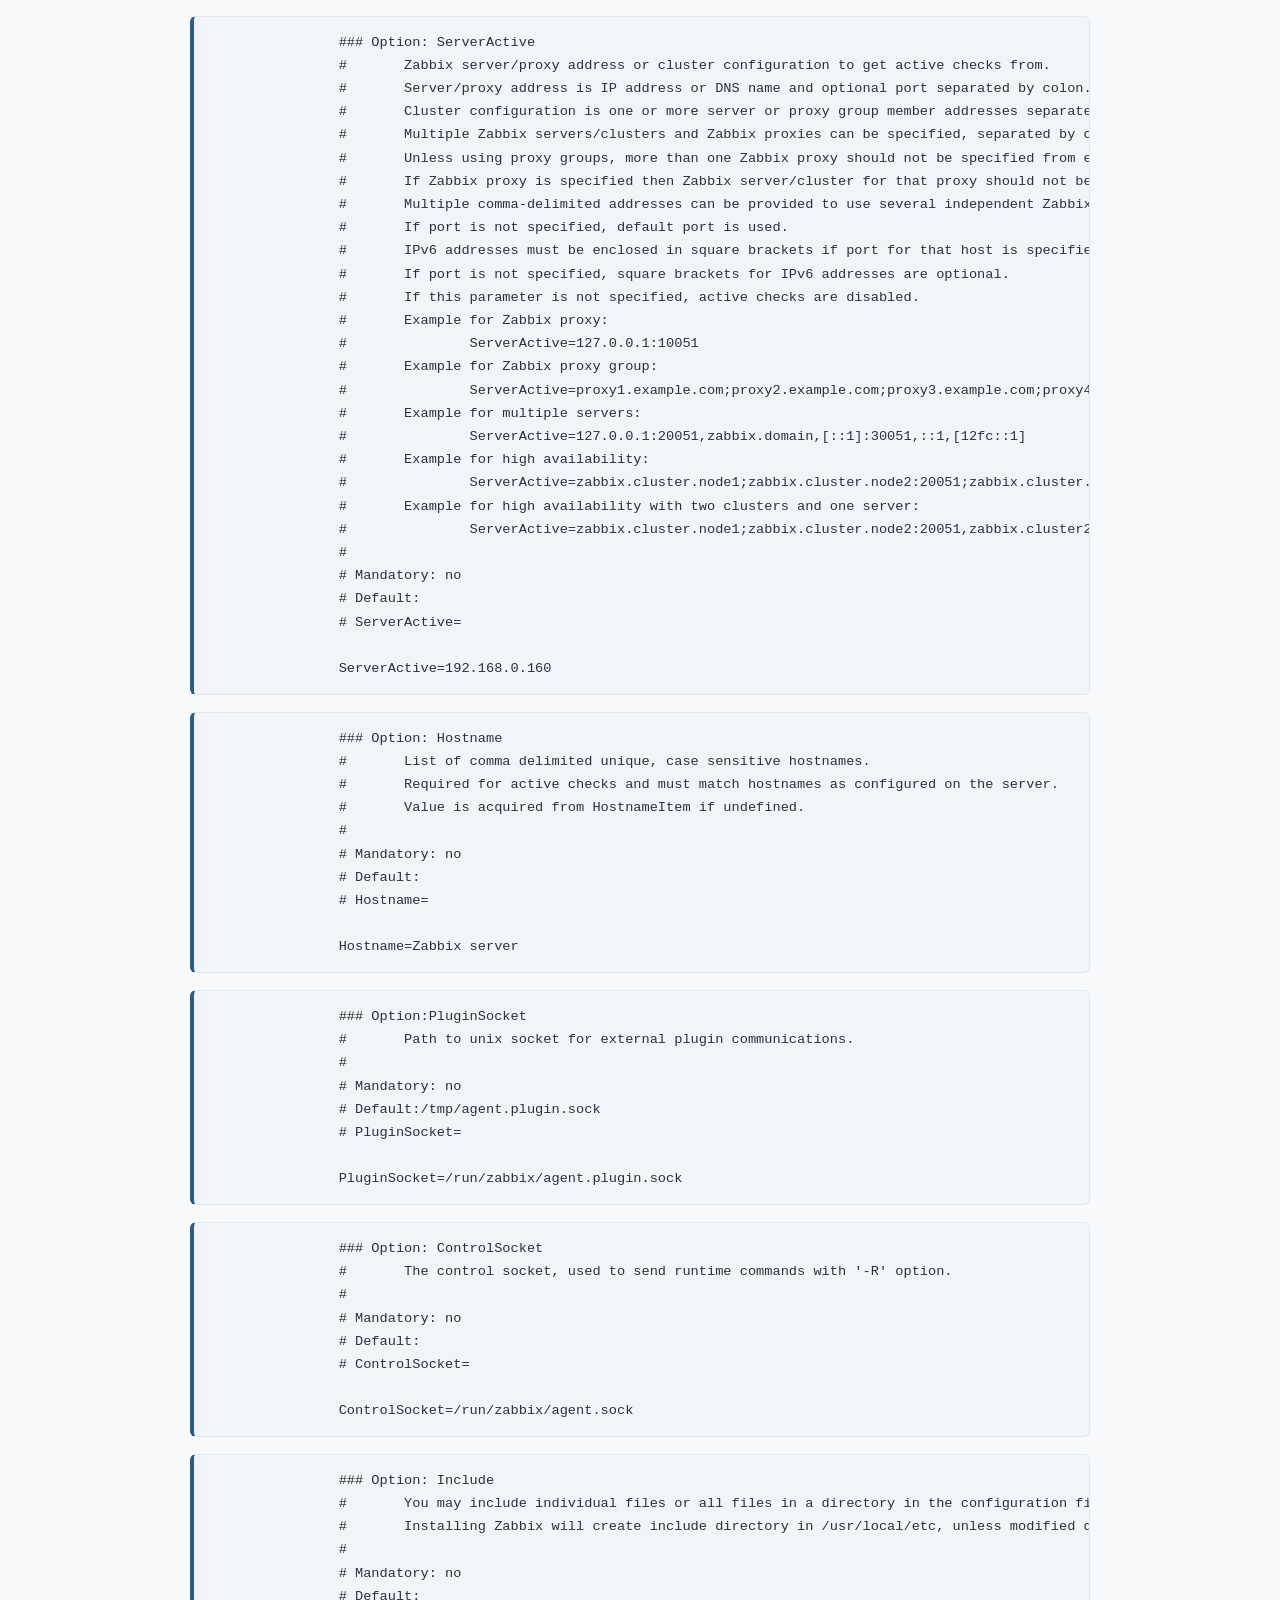
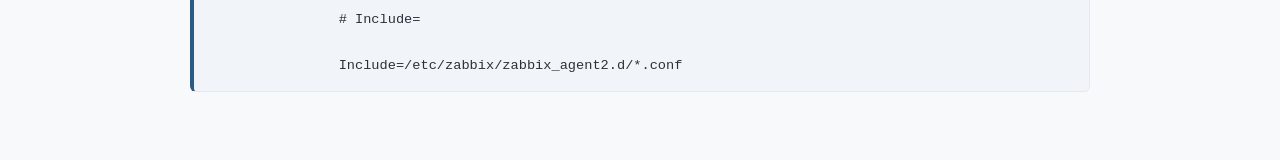
<file: dell_optiplex2050_micro/proxmox/zabbix_agent2/config.html>
<!DOCTYPE html>
<html>
<head>
<link rel="Stylesheet" type="text/css" href="../../../style.css">
<link rel="alternate" type="application/rss+xml" title="RSS" href="../../../rss.xml">
<title>config</title>
<meta http-equiv="Content-Type" content="text/html; charset=utf-8">
<meta name="viewport" content="width=device-width, initial-scale=1">
</head>
<body>

<div id="Zabbix Agent2"><h2 id="Zabbix Agent2" class="header"><a href="#Zabbix Agent2">Zabbix Agent2</a></h2></div>

<div id="Zabbix Agent2-/etc/zabbix/zabbix_agent2.conf"><h3 id="/etc/zabbix/zabbix_agent2.conf" class="header"><a href="#Zabbix Agent2-/etc/zabbix/zabbix_agent2.conf">/etc/zabbix/zabbix_agent2.conf</a></h3></div>
<p>
2026.07.06 
</p>
<pre  conf>
		### Option: PidFile
		#       Name of PID file.
		#
		# Mandatory: no
		# Default:
		# PidFile=/tmp/zabbix_agent2.pid
		
		PidFile=/run/zabbix/zabbix_agent2.pid
</pre>
	
<pre  conf>
		### Option: LogFile
		#       Log file name for LogType 'file' parameter.
		#
		# Mandatory: yes, if LogType is set to file, otherwise no
		# Default:
		# LogFile=/tmp/zabbix_agent2.log
		
		LogFile=/var/log/zabbix/zabbix_agent2.log
</pre>
	
<pre  conf>
		### Option: LogFileSize
		#       Maximum size of log file in MB.
		#       0 - disable automatic log rotation.
		#
		# Mandatory: no
		# Range: 0-1024
		# Default:
		# LogFileSize=1
		
		LogFileSize=0
</pre>
	
<pre  conf>
		### Option: Server
		#       List of comma delimited IP addresses, optionally in CIDR notation, or DNS names of Zabbix servers and Zabbix proxies.
		#       Incoming connections will be accepted only from the hosts listed here.
		#       If IPv6 support is enabled then '127.0.0.1', '::127.0.0.1', '::ffff:127.0.0.1' are treated equally
		#       and '::/0' will allow any IPv4 or IPv6 address.
		#       '0.0.0.0/0' can be used to allow any IPv4 address.
		#       Example: Server=127.0.0.1,192.168.1.0/24,::1,2001:db8::/32,zabbix.example.com
		#
		#   If left empty or not set will disable passive checks, and Zabbix agent 2 will not listen on the ListenPort.
		#
		# Mandatory: no
		# Default:
		# Server=
		
		Server=192.168.0.160
</pre>
	
<pre  conf>
		### Option: ListenPort
		#       Agent will listen on this port for connections from the server.
		#
		# Mandatory: no
		# Range: 1024-32767
		# Default:
		ListenPort=10050
</pre>
	
<pre  conf>
		### Option: ServerActive
		#       Zabbix server/proxy address or cluster configuration to get active checks from.
		#       Server/proxy address is IP address or DNS name and optional port separated by colon.
		#       Cluster configuration is one or more server or proxy group member addresses separated by semicolon.
		#       Multiple Zabbix servers/clusters and Zabbix proxies can be specified, separated by comma.
		#       Unless using proxy groups, more than one Zabbix proxy should not be specified from each Zabbix server/cluster.
		#       If Zabbix proxy is specified then Zabbix server/cluster for that proxy should not be specified.
		#       Multiple comma-delimited addresses can be provided to use several independent Zabbix servers in parallel. Spaces are allowed.
		#       If port is not specified, default port is used.
		#       IPv6 addresses must be enclosed in square brackets if port for that host is specified.
		#       If port is not specified, square brackets for IPv6 addresses are optional.
		#       If this parameter is not specified, active checks are disabled.
		#       Example for Zabbix proxy:
		#               ServerActive=127.0.0.1:10051
		#       Example for Zabbix proxy group:
		#               ServerActive=proxy1.example.com;proxy2.example.com;proxy3.example.com;proxy4.example.com;proxy5.example.com
		#       Example for multiple servers:
		#               ServerActive=127.0.0.1:20051,zabbix.domain,[::1]:30051,::1,[12fc::1]
		#       Example for high availability:
		#               ServerActive=zabbix.cluster.node1;zabbix.cluster.node2:20051;zabbix.cluster.node3
		#       Example for high availability with two clusters and one server:
		#               ServerActive=zabbix.cluster.node1;zabbix.cluster.node2:20051,zabbix.cluster2.node1;zabbix.cluster2.node2,zabbix.domain
		#
		# Mandatory: no
		# Default:
		# ServerActive=
		
		ServerActive=192.168.0.160
</pre>
	
<pre  conf>
		### Option: Hostname
		#       List of comma delimited unique, case sensitive hostnames.
		#       Required for active checks and must match hostnames as configured on the server.
		#       Value is acquired from HostnameItem if undefined.
		#
		# Mandatory: no
		# Default:
		# Hostname=
		
		Hostname=Zabbix server
</pre>
	
<pre  conf>
		### Option:PluginSocket
		#       Path to unix socket for external plugin communications.
		#
		# Mandatory: no
		# Default:/tmp/agent.plugin.sock
		# PluginSocket=
		
		PluginSocket=/run/zabbix/agent.plugin.sock
</pre>
	
<pre  conf>
		### Option: ControlSocket
		#       The control socket, used to send runtime commands with '-R' option.
		#
		# Mandatory: no
		# Default:
		# ControlSocket=
		
		ControlSocket=/run/zabbix/agent.sock
</pre>
	
<pre  conf>
		### Option: Include
		#       You may include individual files or all files in a directory in the configuration file.
		#       Installing Zabbix will create include directory in /usr/local/etc, unless modified during the compile time.
		#
		# Mandatory: no
		# Default:
		# Include=
		
		Include=/etc/zabbix/zabbix_agent2.d/*.conf
</pre>

</body>
</html>
</file>
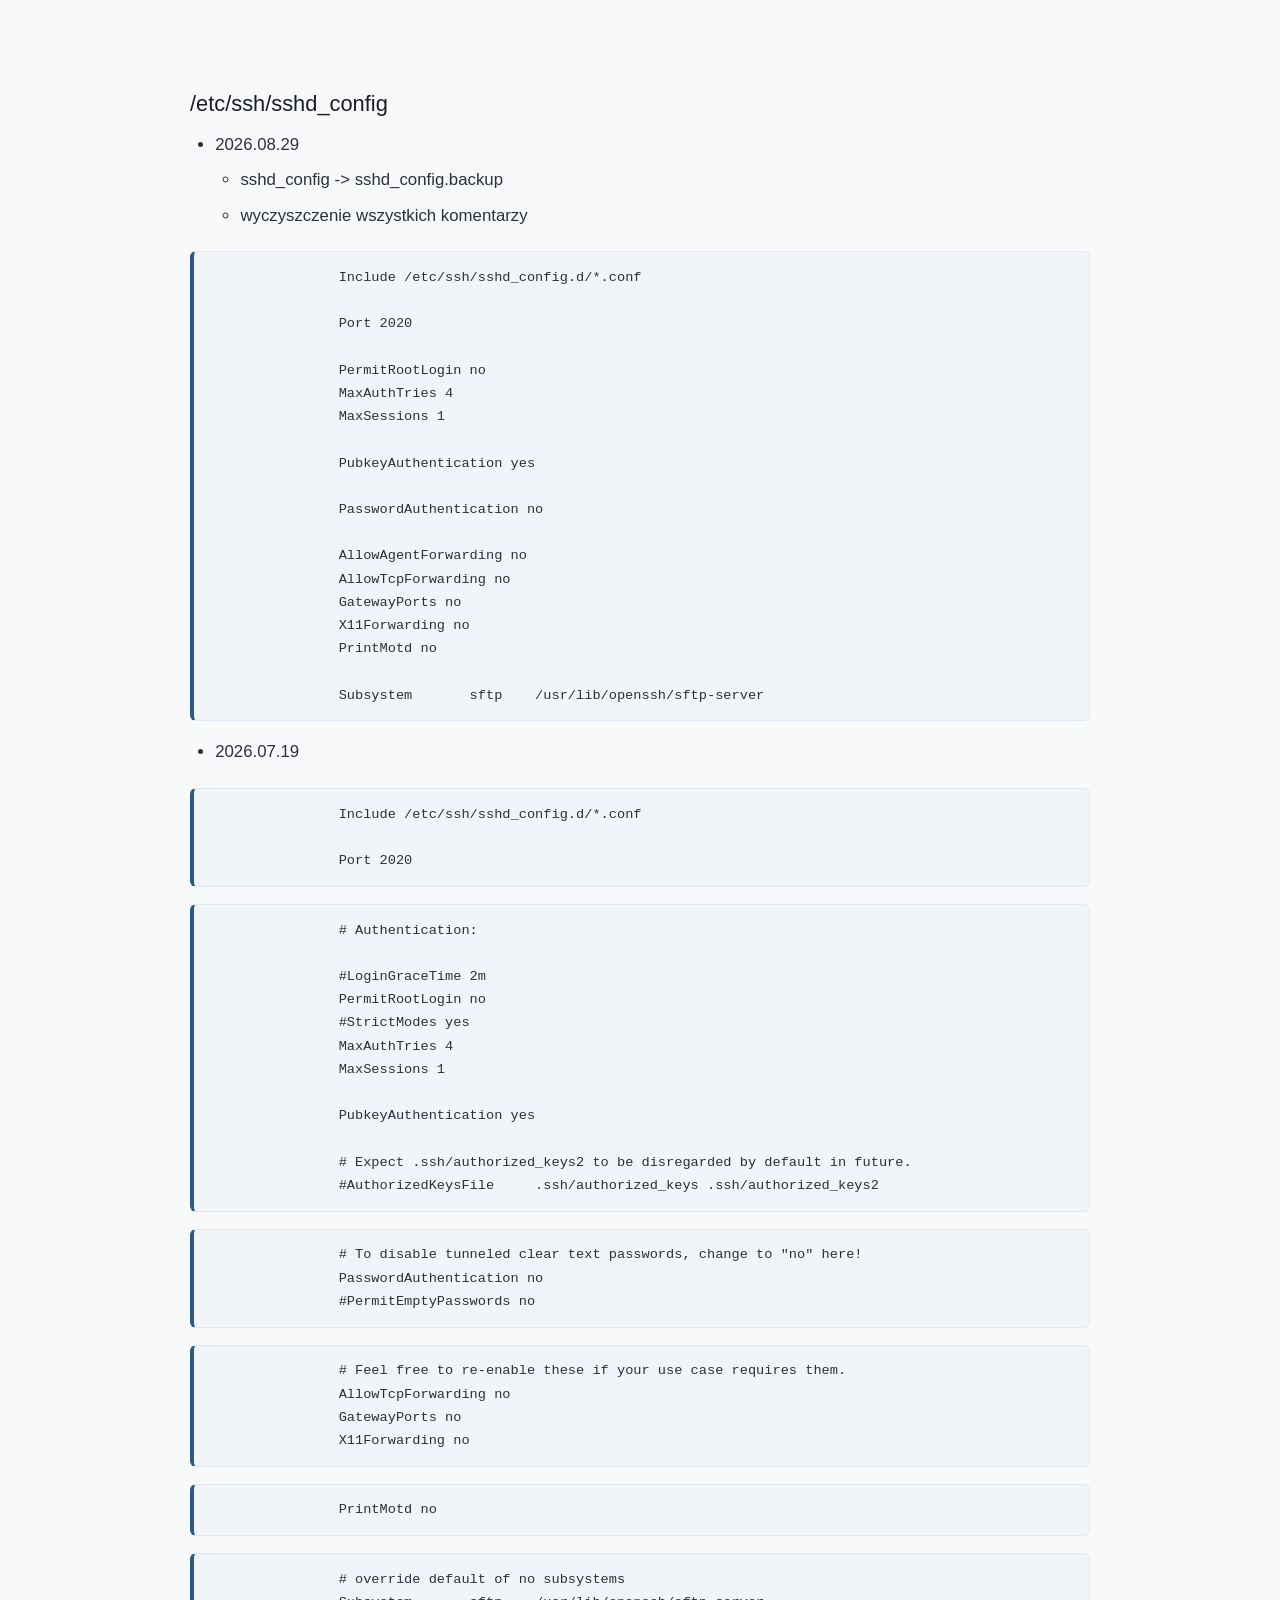
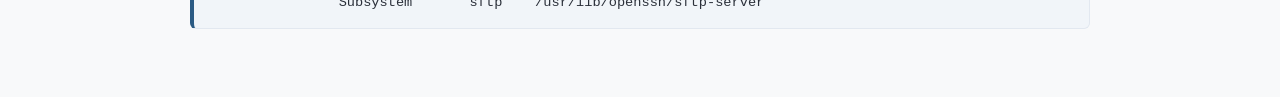
<file: dell_optiplex2050_micro/zabbix/openssh/config.html>
<!DOCTYPE html>
<html>
<head>
<link rel="Stylesheet" type="text/css" href="../../../style.css">
<link rel="alternate" type="application/rss+xml" title="RSS" href="../../../rss.xml">
<title>config</title>
<meta http-equiv="Content-Type" content="text/html; charset=utf-8">
<meta name="viewport" content="width=device-width, initial-scale=1">
</head>
<body>

<div id="/etc/ssh/sshd_config"><h3 id="/etc/ssh/sshd_config" class="header"><a href="#/etc/ssh/sshd_config">/etc/ssh/sshd_config</a></h3></div>
<ul>
<li>
2026.08.29

<ul>
<li>
sshd_config -&gt; sshd_config.backup

<li>
wyczyszczenie wszystkich komentarzy

</ul>
</ul>
	
<pre  conf>
		Include /etc/ssh/sshd_config.d/*.conf

		Port 2020
		
		PermitRootLogin no
		MaxAuthTries 4
		MaxSessions 1
		
		PubkeyAuthentication yes
		
		PasswordAuthentication no
		
		AllowAgentForwarding no
		AllowTcpForwarding no
		GatewayPorts no
		X11Forwarding no
		PrintMotd no
		
		Subsystem	sftp	/usr/lib/openssh/sftp-server
</pre>

<ul>
<li>
2026.07.19

</ul>
	
<pre  conf>
		Include /etc/ssh/sshd_config.d/*.conf
		
		Port 2020
</pre>
	
<pre  conf>
		# Authentication:

		#LoginGraceTime 2m
		PermitRootLogin no
		#StrictModes yes
		MaxAuthTries 4
		MaxSessions 1
		
		PubkeyAuthentication yes
		
		# Expect .ssh/authorized_keys2 to be disregarded by default in future.
		#AuthorizedKeysFile	.ssh/authorized_keys .ssh/authorized_keys2
</pre>
	
<pre  conf>
		# To disable tunneled clear text passwords, change to "no" here!
		PasswordAuthentication no
		#PermitEmptyPasswords no
</pre>
	
<pre  conf>
		# Feel free to re-enable these if your use case requires them.
		AllowTcpForwarding no
		GatewayPorts no
		X11Forwarding no
</pre>
	
<pre  conf>
		PrintMotd no
</pre>
	
<pre  conf>
		# override default of no subsystems
		Subsystem	sftp	/usr/lib/openssh/sftp-server
</pre>

</body>
</html>
</file>
<file: style.css>
:root {
  --bg-color: #f8f9fa;
  --text-color: #2b303a;
  --text-muted: #5a6270;
  --heading-color: #1a1d24;
  --accent-color: #2b5b84;
  --accent-hover: #1d3e5a;
  --border-color: #e2e8f0;
  --code-bg: #f1f5f9;
  --blockquote-bg: #f8fafc;
}

body {
  font-family: -apple-system, BlinkMacSystemFont, "Segoe UI", Roboto, "Helvetica Neue", Arial, sans-serif;
  max-width: 900px;
  margin: 0 auto;
  padding: 3em 2em;
  font-size: 105%;
  line-height: 1.7;
  color: var(--text-color);
  background-color: var(--bg-color);
}

/* Nagłówki */
h1, h2, h3, h4, h5, h6 {
  color: var(--heading-color);
  font-weight: 600;
  line-height: 1.3;
  margin-top: 1.8em;
  margin-bottom: 0.6em;
}

h1 { font-size: 2.1em; border-bottom: 1px solid var(--border-color); padding-bottom: 0.3em; }
h2 { font-size: 1.6em; border-bottom: 1px solid var(--border-color); padding-bottom: 0.2em; }
h3 { font-size: 1.3em; }
h4 { font-size: 1.1em; }
h5, h6 { font-size: 1em; color: var(--text-muted); }

/* Elementy bloku */
p, pre, blockquote, table, ul, ol, dl {
  margin-top: 0;
  margin-bottom: 1.25em;
}

ul ul, ul ol, ol ol, ol ul {
  margin-top: 0.4em;
  margin-bottom: 0.4em;
}

li { margin: 0.4em 0; }

ul, ol {
  padding-left: 1.5em;
}

dt {
  font-weight: 600;
  color: var(--heading-color);
}

img {
  max-width: 100%;
  height: auto;
  border-radius: 6px;
}

/* Kod i bloki kodu */
code {
  font-family: ui-monospace, SFMono-Regular, "SF Mono", Menlo, Consolas, "Liberation Mono", monospace;
  font-size: 0.875em;
  padding: 0.2em 0.4em;
  color: #0f172a;
  background-color: var(--code-bg);
  border: 1px solid var(--border-color);
  border-radius: 4px;
}

pre {
  background-color: var(--code-bg);
  border: 1px solid var(--border-color);
  border-left: 4px solid var(--accent-color);
  padding: 1em;
  overflow-x: auto;
  border-radius: 6px;
}

pre code {
  background: none;
  border: none;
  padding: 0;
  font-size: 0.9em;
  color: inherit;
}

/* Linki */
a, li > a, p > a {
  color: var(--accent-color);
  text-decoration: none;
  font-weight: 500;
  background-color: transparent;
  padding: 0;
  font-size: inherit;
  text-transform: none;
  transition: color 0.15s ease-in-out;
}

a:hover, li > a:hover, p > a:hover {
  color: var(--accent-hover);
  text-decoration: underline;
  background-color: transparent;
}

/* Cytaty i akcenty */
blockquote {
  color: var(--text-muted);
  background-color: var(--blockquote-bg);
  padding: 0.8em 1.2em;
  border-left: 4px solid var(--border-color);
  margin-left: 0;
  margin-right: 0;
  border-radius: 0 6px 6px 0;
}

/* Tabele */
table {
  width: 100%;
  border-collapse: collapse;
  margin: 1.5em 0;
}

th, td {
  border: 1px solid var(--border-color);
  padding: 0.6em 0.8em;
  text-align: left;
}

th {
  background-color: #edf2f7;
  font-weight: 600;
  color: var(--heading-color);
}

tr:nth-child(even) {
  background-color: #ffffff;
}

hr {
  border: none;
  border-top: 1px solid var(--border-color);
  margin: 2em 0;
}

del {
  color: var(--text-muted);
}

/* Klasy pomocnicze i vimwiki */
.toc li { list-style-type: none; }

.todo {
  font-weight: 600;
  background-color: #e2e8f0;
  color: #475569;
  font-size: 0.8em;
  padding: 2px 6px;
  border-radius: 4px;
  text-transform: uppercase;
  letter-spacing: 0.05em;
}

.justleft { text-align: left; }
.justright { text-align: right; }
.justcenter { text-align: center; }

.center {
  margin-left: auto;
  margin-right: auto;
}

.tag {
  background-color: #e2e8f0;
  color: #334155;
  font-family: ui-monospace, SFMono-Regular, monospace;
  font-size: 0.85em;
  padding: 2px 6px;
  border-radius: 4px;
}

.header a {
  text-decoration: none;
  color: inherit;
}

/* classes for items of todo lists */

.rejected {
  /* list-style: none; */
  background-image: url([data-uri]);
  background-repeat: no-repeat;
  background-position: 0 .5em;
  padding-left: 1.5em;
}
.done0 {
  /* list-style: none; */
  background-image: url([data-uri]);
  background-repeat: no-repeat;
  background-position: 0 .5em;
  padding-left: 1.5em;
}
.done1 {
  background-image: url([data-uri]);
  background-repeat: no-repeat;
  background-position: 0 .5em;
  padding-left: 1.5em;
}
.done2 {
  background-image: url([data-uri]);
  background-repeat: no-repeat;
  background-position: 0 .5em;
  padding-left: 1.5em;
}
.done3 {
  background-image: url([data-uri]);
  background-repeat: no-repeat;
  background-position: 0 .5em;
  padding-left: 1.5em;
}
.done4 {
  background-image: url([data-uri]);
  background-repeat: no-repeat;
  background-position: 0 .5em;
  padding-left: 1.5em;
}
</file>
